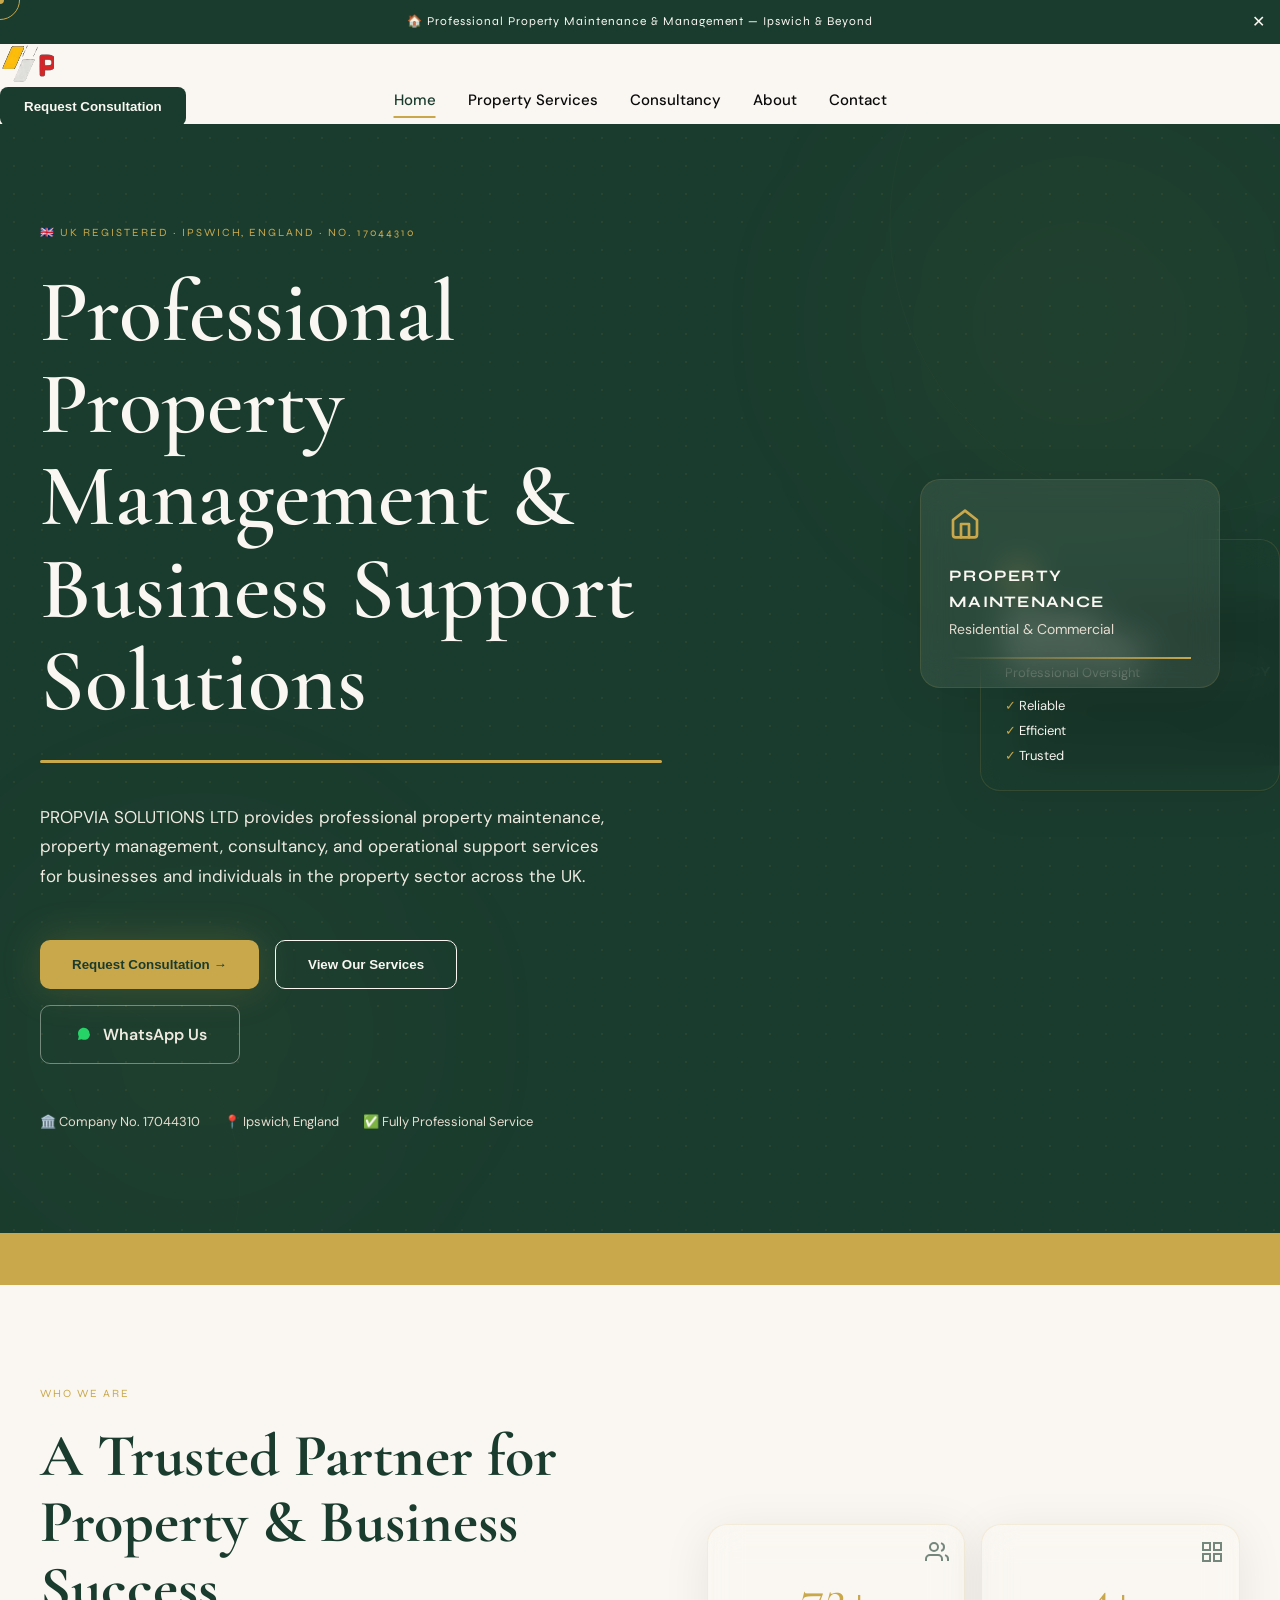
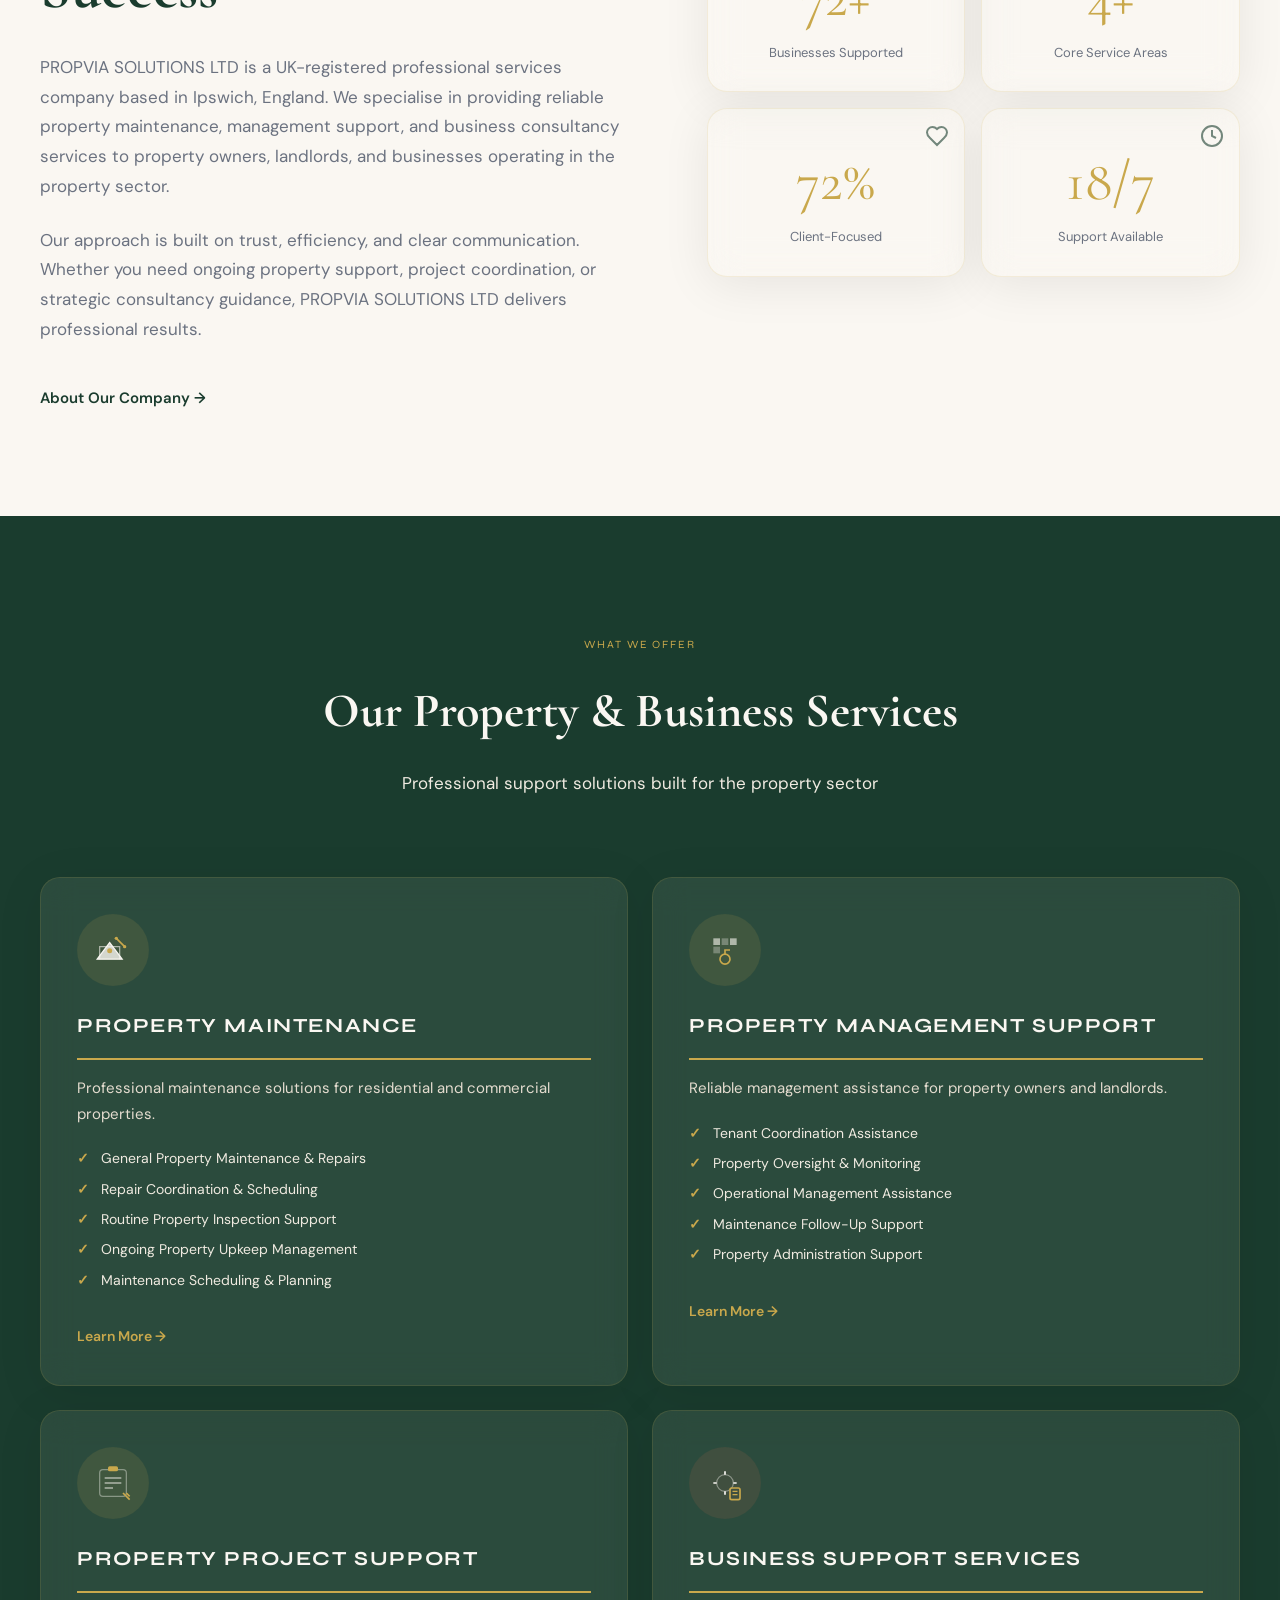
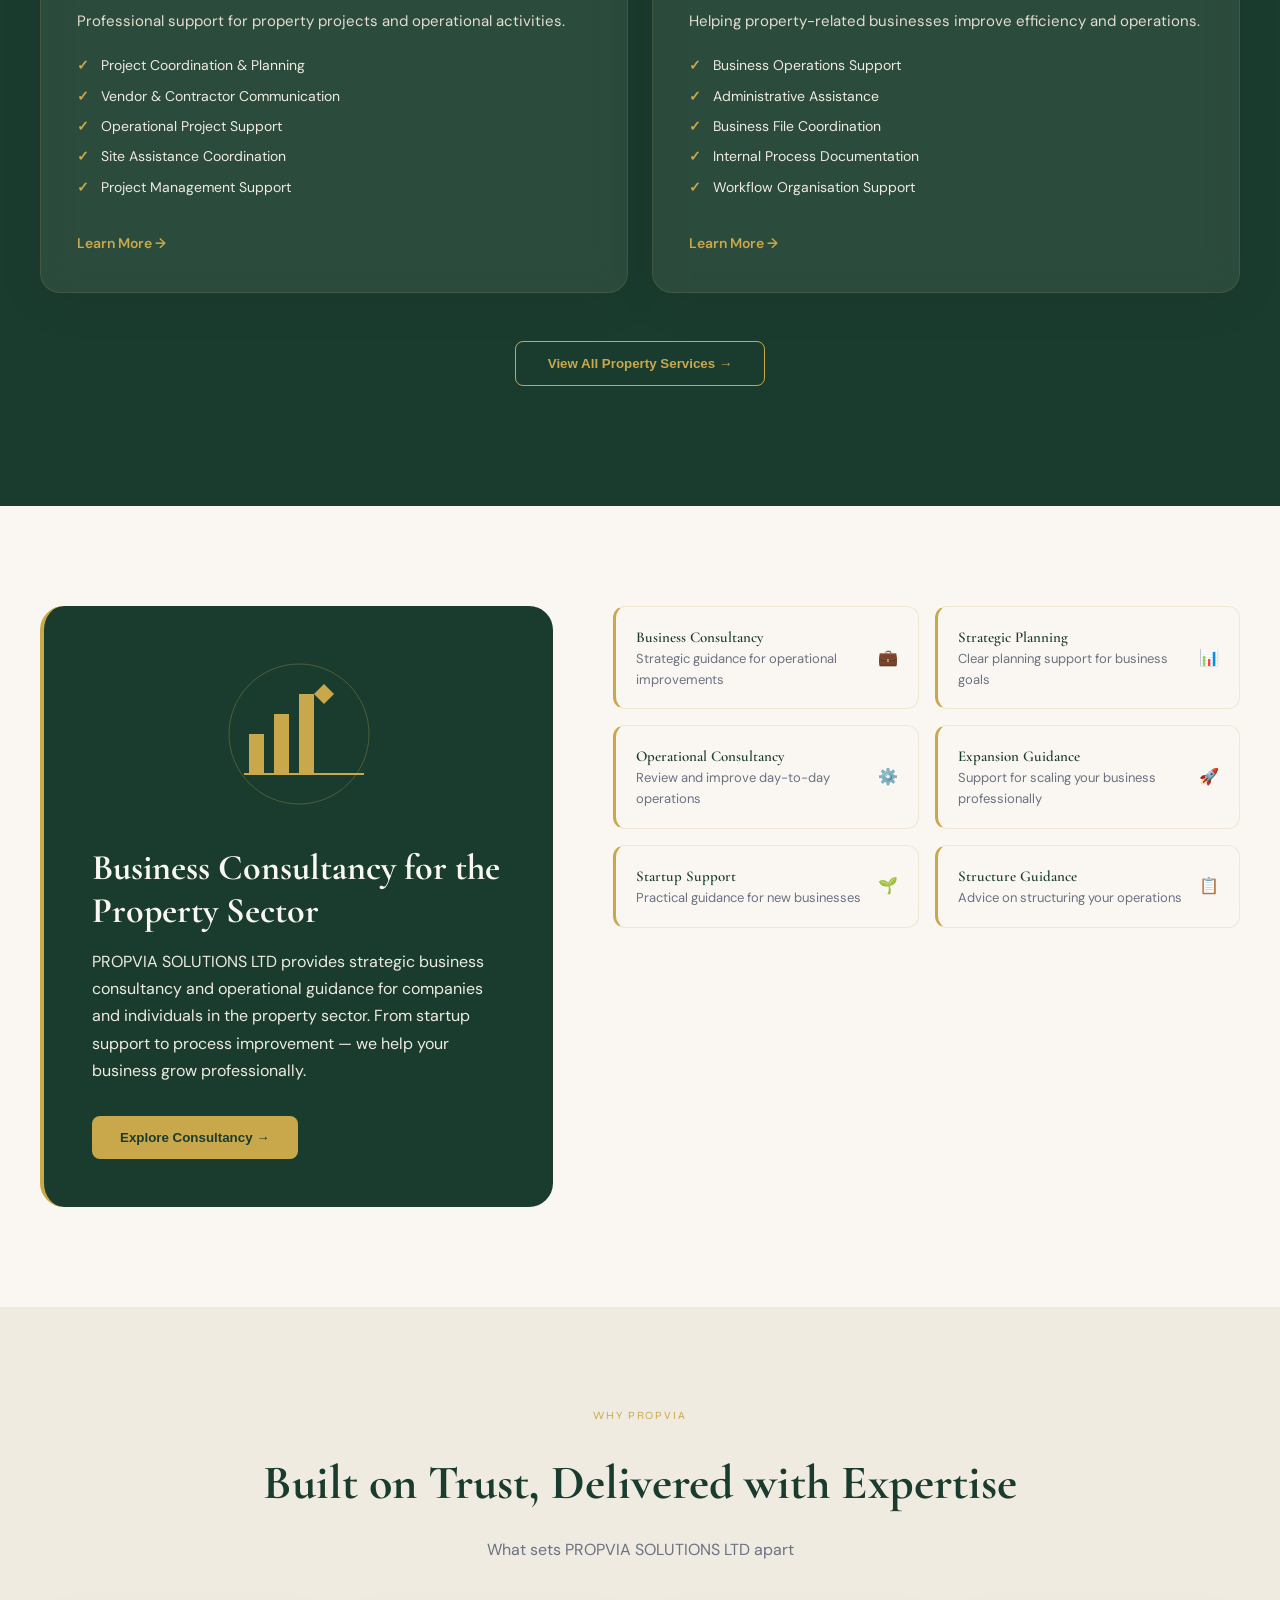
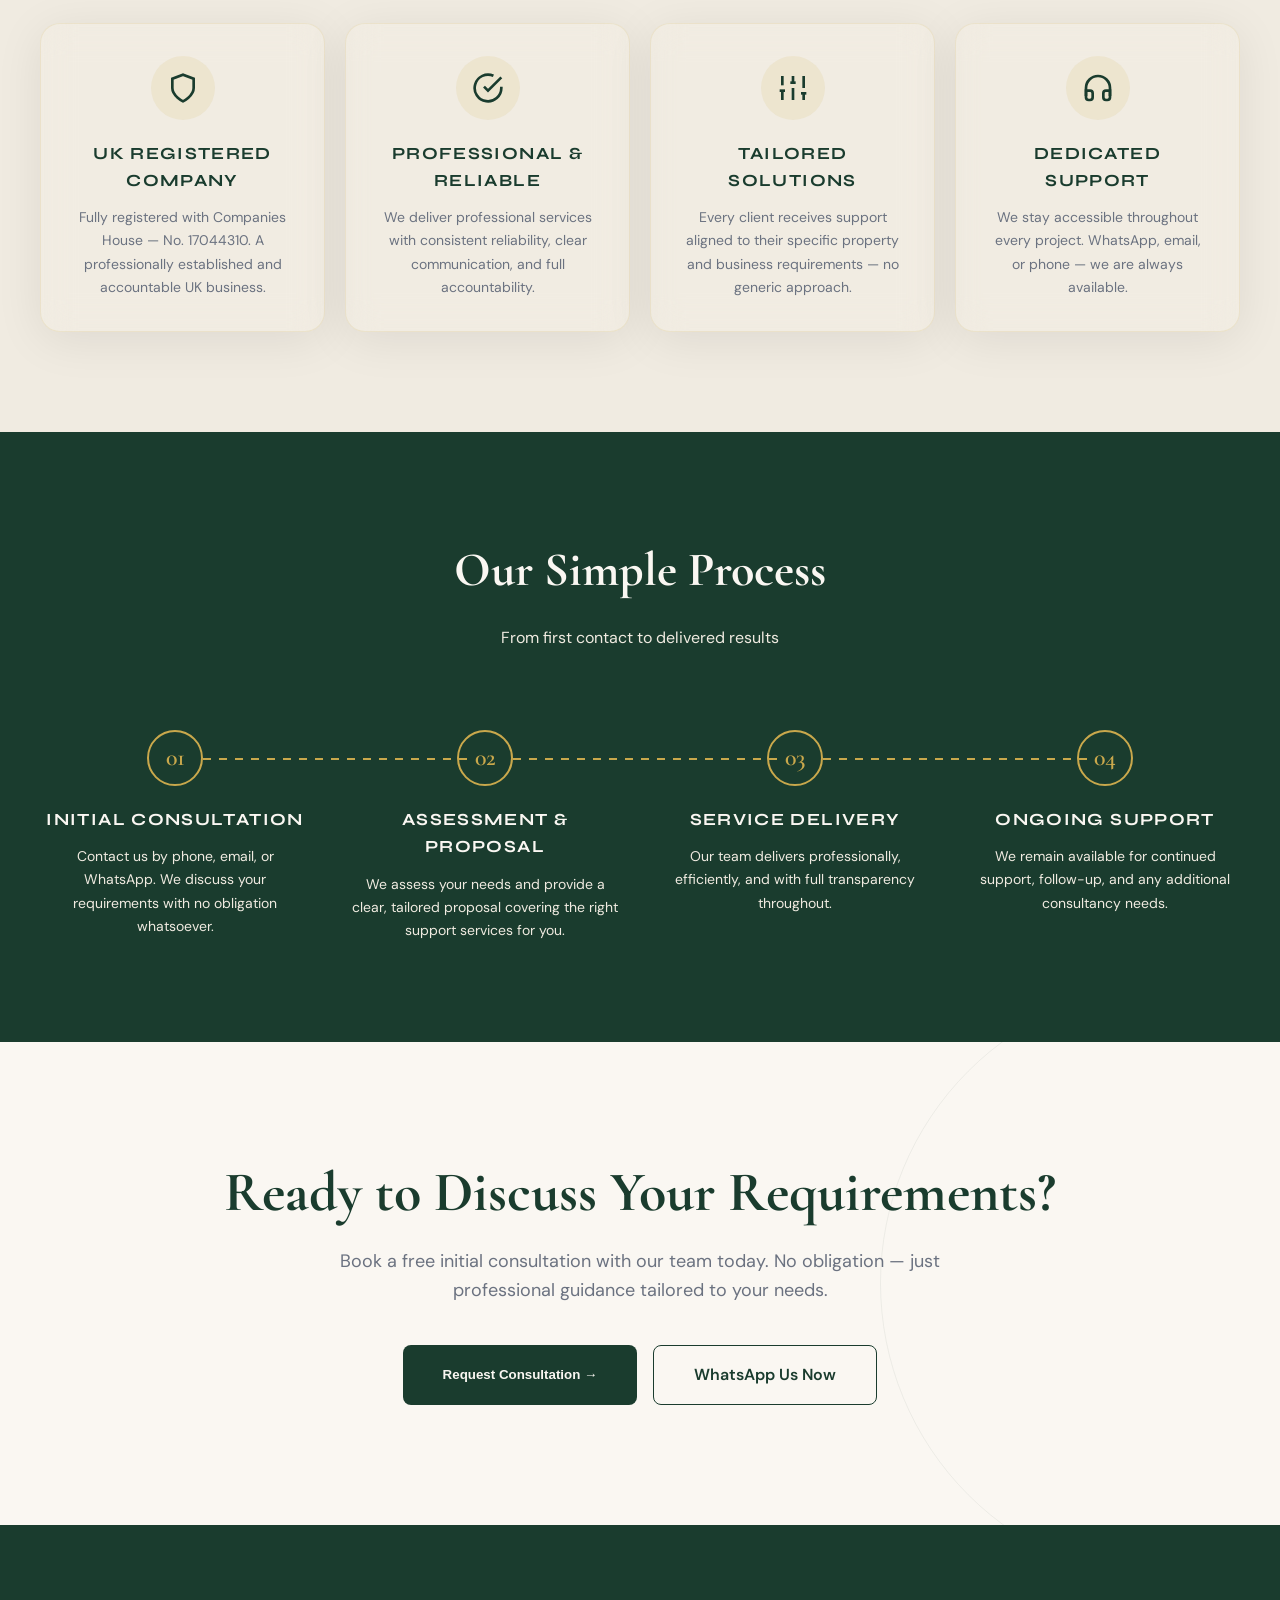
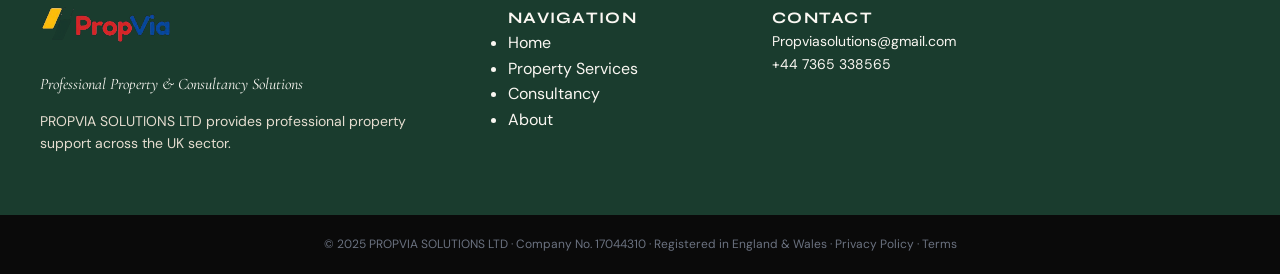
<file: index.html>
<!DOCTYPE html>
<html lang="en">
<head>
    <meta charset="UTF-8">
    <meta name="viewport" content="width=device-width, initial-scale=1.0, maximum-scale=1.0, user-scalable=no, viewport-fit=cover">
    <title>PROPVIA SOLUTIONS LTD | Premium Property & Business Support</title>
    
    <!-- Fonts -->
    <link rel="preconnect" href="https://fonts.googleapis.com">
    <link rel="preconnect" href="https://fonts.gstatic.com" crossorigin>
    <link href="https://fonts.googleapis.com/css2?family=Cormorant+Garamond:ital,wght@0,400;0,500;0,600;0,700;1,400&family=DM+Sans:wght@300;400;500;600&family=Syne:wght@600;700;800&display=swap" rel="stylesheet">
    
    <style>
        :root {
            --cream: #FAF7F2;
            --cream-mid: #F0EBE1;
            --cream-dark: #E5DDD0;
            --green: #1A3C2E;
            --green-mid: #24523F;
            --green-light: #2E6B52;
            --gold: #C9A84C;
            --gold-light: #E2C06A;
            --black: #0A0A0A;
            --grey: #6B7280;
            --shadow: 0 8px 48px rgba(10,10,10,0.08);
            --glow: 0 0 40px rgba(201,168,76,0.2);
            --transition: all 0.4s cubic-bezier(0.4, 0, 0.2, 1);
        }

        /* Reset & Base */
        * { margin: 0; padding: 0; box-sizing: border-box; }
        body {
            background-color: var(--cream);
            color: var(--black);
            font-family: 'DM Sans', sans-serif;
            font-weight: 400;
            line-height: 1.6;
            overflow-x: hidden;
            -webkit-font-smoothing: antialiased;
            padding-bottom: 0;
        }
        @media (max-width: 767px) { body { padding-bottom: 72px; } }

        @media (min-width: 768px) { body { cursor: none; } }

        /* Typography */
        h1, h2, h3, h4, .cormorant { font-family: 'Cormorant Garamond', serif; }
        .syne { font-family: 'Syne', sans-serif; text-transform: uppercase; letter-spacing: 0.08em; }
        
        /* Custom Cursor */
        .cursor-dot { width: 8px; height: 8px; background: var(--gold); position: fixed; pointer-events: none; z-index: 10000; border-radius: 50%; transform: translate(-50%, -50%); display: none; }
        .cursor-ring { width: 40px; height: 40px; border: 1px solid var(--gold); position: fixed; pointer-events: none; z-index: 9999; border-radius: 50%; transform: translate(-50%, -50%); transition: width 0.3s, height 0.3s; display: none; }
        @media (min-width: 768px) { .cursor-dot, .cursor-ring { display: block; } }

        /* Animations */
        @keyframes shimmerGold { 0% { background-position: -200% center } 100% { background-position: 200% center } }
        @keyframes rotateSlow { from { transform: rotate(0deg) } to { transform: rotate(360deg) } }
        @keyframes rotateReverse { from { transform: rotate(360deg) } to { transform: rotate(0deg) } }
        @keyframes cardEntrance { from { opacity: 0; transform: scale(0.95) translateY(18px) } to { opacity: 1; transform: scale(1) translateY(0) } }
        @keyframes scaleIn { from { opacity: 0; transform: scale(0.9) } to { opacity: 1; transform: scale(1) } }
        @keyframes drawLine { from { width: 0; opacity: 0 } to { width: 100%; opacity: 1 } }
        @keyframes iconBounce { 0%, 100% { transform: translateY(0) scale(1) } 40% { transform: translateY(-7px) scale(1.08) } }
        @keyframes fadeSlideUp { from { opacity: 0; transform: translateY(30px) } to { opacity: 1; transform: translateY(0) } }
        @keyframes wordReveal { from { opacity: 0; transform: translateY(20px) } to { opacity: 1; transform: translateY(0) } }
        @keyframes blobDrift { 0%, 100% { transform: translate(0,0) scale(1) } 33% { transform: translate(30px,-50px) scale(1.1) } 66% { transform: translate(-20px,20px) scale(0.9) } }
        @keyframes marqueeScroll { from { transform: translateX(0) } to { transform: translateX(-50%) } }
        @keyframes goldPulse { 0% { box-shadow: 0 0 0 0 rgba(201,168,76,0.4) } 70% { box-shadow: 0 0 0 15px rgba(201,168,76,0) } 100% { box-shadow: 0 0 0 0 rgba(201,168,76,0) } }
        @keyframes floatUpDown { 0%, 100% { transform: translateY(0) } 50% { transform: translateY(-15px) } }

        /* Global UI */
        .container { width: 100%; max-width: 1440px; margin: 0 auto; padding: 0 40px; }
        @media (max-width: 767px) { .container { padding: 0 24px; } }

        .reveal { opacity: 0; transform: translateY(28px); transition: opacity 0.75s ease, transform 0.75s ease; }
        .reveal.active { opacity: 1; transform: translateY(0); }
        .d1 { transition-delay: 0.1s } .d2 { transition-delay: 0.2s } .d3 { transition-delay: 0.3s }

        /* Announcement Bar */
        .announcement-bar { height: 44px; background: var(--green); color: var(--cream); display: flex; align-items: center; justify-content: center; position: relative; overflow: hidden; z-index: 1001; }
        .announcement-msg { position: absolute; width: 100%; text-align: center; opacity: 0; transition: opacity 0.5s ease; font-size: 12px; font-family: 'Syne', sans-serif; letter-spacing: 0.08em; }
        .announcement-msg.active { opacity: 1; }
        .close-announcement { position: absolute; right: 0; width: 44px; height: 44px; display: flex; align-items: center; justify-content: center; cursor: pointer; color: var(--cream); }

        /* Header */
        header { height: 80px; background: var(--cream); display: flex; align-items: center; position: sticky; top: 0; z-index: 1000; transition: var(--transition); }
        header.scrolled { border-bottom: 1px solid var(--cream-dark); box-shadow: 0 2px 24px rgba(0,0,0,0.06); height: 75px; }
        @media (max-width: 767px) { header { height: 64px; } }
        .logo-wrapper { cursor: pointer; display: flex; align-items: center; }
        .logo-wrapper img { height: 44px; width: 54px; object-fit: cover; object-position: left; filter: url(#remove-black); }
        nav.desktop-nav { position: absolute; left: 50%; transform: translateX(-50%); }
        @media (max-width: 1023px) { nav.desktop-nav { display: none; } }
        nav.desktop-nav ul { display: flex; list-style: none; gap: 32px; }
        nav.desktop-nav a { text-decoration: none; color: var(--black); font-size: 15px; font-weight: 500; transition: var(--transition); padding: 8px 0; position: relative; }
        nav.desktop-nav a::after { content: ''; position: absolute; bottom: 0; left: 0; width: 100%; height: 2px; background: var(--gold); transform: scaleX(0); transition: transform 0.3s ease; transform-origin: right; }
        nav.desktop-nav a:hover, nav.desktop-nav a.active { color: var(--green); }
        nav.desktop-nav a:hover::after, nav.desktop-nav a.active::after { transform: scaleX(1); transform-origin: left; }
        .btn-nav { background: var(--green); color: var(--cream); border: none; padding: 12px 24px; border-radius: 8px; font-weight: 600; cursor: pointer; transition: var(--transition); overflow: hidden; position: relative; }
        .btn-nav:hover { background: var(--green-mid); transform: translateY(-2px); }
        .hamburger { width: 44px; height: 44px; display: none; flex-direction: column; justify-content: center; align-items: flex-end; gap: 6px; cursor: pointer; z-index: 1002; }
        @media (max-width: 1023px) { .hamburger { display: flex; } }
        .hamburger span { height: 2px; background: var(--green); transition: var(--transition); }
        .hamburger span:nth-child(1) { width: 24px; } .hamburger span:nth-child(2) { width: 18px; } .hamburger span:nth-child(3) { width: 22px; }

        /* Mobile Overlay */
        .mobile-overlay { position: fixed; inset: 0; background: var(--cream); z-index: 1001; display: flex; flex-direction: column; justify-content: center; padding: 60px 40px; transform: translateX(100%); transition: transform 0.5s ease; }
        .mobile-overlay.open { transform: translateX(0); }
        .mobile-overlay nav a { font-family: 'Cormorant Garamond', serif; font-size: 48px; color: var(--green); text-decoration: none; margin-bottom: 24px; display: block; opacity: 0; transform: translateX(-20px); transition: 0.4s; }
        .mobile-overlay.open nav a { opacity: 1; transform: translateX(0); }

        /* Page Layouts */
        .page { display: none; } .page.active { display: block; animation: fadeIn 0.5s ease; }
        @keyframes fadeIn { from { opacity: 0; } to { opacity: 1; } }

        .mini-hero { height: 55vh; min-height: 400px; position: relative; display: flex; align-items: center; justify-content: center; text-align: center; overflow: hidden; }
        .dot-grid { position: absolute; inset: 0; background-image: radial-gradient(var(--gold) 1px, transparent 1px); background-size: 30px 30px; opacity: 0.1; }
        .svg-ring { position: absolute; width: 400px; height: 400px; top: -100px; right: -100px; border: 1px solid rgba(201,168,76,0.1); border-radius: 50%; animation: rotateSlow 80s linear infinite; }
        .breadcrumb { font-size: 13px; color: var(--cream-dark); margin-bottom: 24px; font-family: 'DM Sans', sans-serif; }
        .breadcrumb span { cursor: pointer; transition: var(--transition); }
        .breadcrumb span:hover { color: var(--gold); }
        .hero-title { font-family: 'Cormorant Garamond', serif; font-size: 72px; line-height: 1.1; margin-bottom: 16px; color: var(--cream); }
        @media (max-width: 767px) { .hero-title { font-size: 48px; } }

        /* Cards & Grids */
        .services-grid { display: grid; grid-template-columns: repeat(2, 1fr); gap: 28px; padding: 100px 80px; max-width: 1440px; margin: 0 auto; }
        @media (max-width: 1023px) { .services-grid { padding: 60px 24px; } }
        @media (max-width: 767px) { .services-grid { grid-template-columns: 1fr; } }

        .service-card { background: var(--cream); border: 1px solid var(--cream-dark); border-top: 4px solid var(--green); border-radius: 20px; padding: 40px; box-shadow: var(--shadow); transition: var(--transition); animation: cardEntrance 0.8s ease backwards; }
        .service-card:hover { transform: translateY(-8px); border-top-color: var(--gold); box-shadow: 0 12px 64px rgba(0,0,0,0.12); }
        .card-header { display: flex; justify-content: space-between; align-items: flex-start; }
        .icon-wrapper { width: 80px; height: 80px; border-radius: 50%; background: rgba(26,60,46,0.08); display: flex; align-items: center; justify-content: center; }
        .icon-wrapper svg { width: 48px; height: 48px; }
        .gold-rule { width: 40px; height: 2px; background: var(--gold); margin: 16px 0; }
        .reveal.active .gold-rule { animation: drawLine 1s ease forwards 0.5s; }
        .features-list { list-style: none; margin-top: 20px; }
        .features-list li { position: relative; padding-left: 24px; font-size: 14px; color: var(--grey); margin-bottom: 8px; }
        .features-list li::before { content: '✓'; position: absolute; left: 0; color: var(--gold); font-weight: bold; }

        /* Consultancy Styles */
        .consultancy-grid { display: grid; grid-template-columns: repeat(3, 1fr); gap: 20px; padding: 100px 80px; max-width: 1440px; margin: 0 auto; }
        @media (max-width: 1023px) { .consultancy-grid { grid-template-columns: repeat(2, 1fr); padding: 60px 24px; } }
        @media (max-width: 767px) { .consultancy-grid { grid-template-columns: 1fr; } }
        .consult-card { background: var(--cream); border: 1px solid var(--cream-dark); border-left: 3px solid var(--gold); border-radius: 16px; padding: 32px; box-shadow: var(--shadow); transition: var(--transition); animation: cardEntrance 0.6s ease backwards; }
        .consult-card:hover { transform: translateY(-6px); border-left-color: var(--green); box-shadow: 0 8px 32px rgba(0,0,0,0.1); }
        .consult-card .icon-wrapper { width: 56px; height: 56px; margin-bottom: 16px; }
        .consult-card .icon-wrapper svg { width: 32px; height: 32px; }
        .consult-card:hover svg { animation: iconBounce 0.6s ease; }

        /* Modal & Form */
        .modal-overlay { position: fixed; inset: 0; background: rgba(10,10,10,0.75); backdrop-filter: blur(8px); z-index: 2000; display: none; align-items: center; justify-content: center; padding: 20px; }
        .modal-box { background: var(--cream); width: 100%; max-width: 540px; border-radius: 20px; border-top: 4px solid var(--gold); padding: 40px; position: relative; animation: scaleIn 0.3s ease; }
        .form-group { margin-bottom: 16px; }
        .form-group input, .form-group select, .form-group textarea { width: 100%; background: var(--cream-mid); border: 1px solid var(--cream-dark); border-radius: 10px; padding: 13px 16px; font-size: 16px; font-family: 'DM Sans', sans-serif; color: var(--black); outline: none; transition: var(--transition); }
        .form-group input:focus, .form-group select:focus, .form-group textarea:focus { border-color: var(--green); box-shadow: 0 0 0 3px rgba(26,60,46,0.12); }
        .btn-submit { width: 100%; height: 52px; background: var(--green); color: var(--cream); border: none; border-radius: 10px; font-weight: 600; cursor: pointer; transition: var(--transition); position: relative; overflow: hidden; }
        .btn-submit:hover { background: var(--green-mid); }
        .btn-submit::after { content: ''; position: absolute; top: 0; left: -100%; width: 100%; height: 100%; background: linear-gradient(90deg, transparent, rgba(201,168,76,0.3), transparent); transition: 0.5s; }
        .btn-submit:hover::after { left: 100%; }

        /* Glass Cards */
        .glass-card { background: rgba(250,247,242,0.08); border: 1px solid rgba(201,168,76,0.15); border-radius: 20px; backdrop-filter: blur(16px); -webkit-backdrop-filter: blur(16px); box-shadow: var(--shadow); transition: var(--transition); }
        .glass-card:hover { border-color: var(--gold); }
        
        /* Marquee */
        .marquee-container { width: 100%; background: var(--gold); height: 52px; display: flex; align-items: center; overflow: hidden; position: relative; white-space: nowrap; }
        .marquee-content { display: inline-flex; align-items: center; animation: marqueeScroll 30s linear infinite; padding-left: 100%; }
        .marquee-container:hover .marquee-content { animation-play-state: paused; }
        .marquee-item { font-family: 'Syne', sans-serif; font-size: 13px; font-weight: 700; color: var(--green); letter-spacing: 0.06em; padding: 0 20px; display: flex; align-items: center; }
        .marquee-dot { width: 6px; height: 6px; background: var(--green); border-radius: 50%; margin: 0 16px; }

        /* Responsive Grid Utilities */
        .grid-split { display: grid; grid-template-columns: 1.2fr 1fr; gap: 60px; align-items: center; }
        .grid-2 { display: grid; grid-template-columns: repeat(2, 1fr); gap: 24px; }
        .grid-3 { display: grid; grid-template-columns: repeat(3, 1fr); gap: 24px; }
        .grid-4 { display: grid; grid-template-columns: repeat(4, 1fr); gap: 20px; }
        
        @media (max-width: 1023px) {
            .grid-split { grid-template-columns: 1fr; gap: 40px; }
            .grid-3 { grid-template-columns: repeat(2, 1fr); }
            .grid-4 { grid-template-columns: repeat(2, 1fr); }
        }
        @media (max-width: 767px) {
            .grid-2, .grid-3, .grid-4 { grid-template-columns: 1fr; }
            .container { padding: 0 20px; }
        }

        /* Specific Component Styles */
        .hero-home { min-height: 100vh; position: relative; background: var(--green); display: flex; align-items: center; overflow: hidden; padding: 100px 0; }
        .dot-grid-home { position: absolute; inset: 0; background-image: radial-gradient(circle, rgba(201,168,76,0.08) 1px, transparent 1px); background-size: 28px 28px; }
        .blob { position: absolute; width: 600px; height: 600px; border-radius: 50%; filter: blur(80px); z-index: 0; pointer-events: none; }
        
        .word-reveal span { display: inline-block; opacity: 0; transform: translateY(20px); animation: wordReveal 0.5s ease forwards; }
        
        .trust-badge { display: inline-flex; align-items: center; gap: 8px; font-size: 13px; color: var(--cream-dark); }
        
        .card-stack-3d { position: relative; width: 320px; height: 400px; perspective: 1000px; }
        .stack-card { position: absolute; transition: transform 0.5s cubic-bezier(0.23, 1, 0.32, 1); }

        .stat-card { padding: 28px; text-align: center; position: relative; }
        .stat-card .icon-small { position: absolute; top: 15px; right: 15px; width: 24px; height: 24px; opacity: 0.6; }
        
        .step-item { flex: 1; text-align: center; position: relative; z-index: 1; }
        .step-number { width: 56px; height: 56px; border: 2px solid var(--gold); border-radius: 50%; margin: 0 auto 20px; display: flex; align-items: center; justify-content: center; font-family: 'Cormorant Garamond', serif; font-size: 24px; font-weight: 600; color: var(--gold); }
        .step-line { position: absolute; top: 28px; left: calc(50% + 28px); width: calc(100% - 56px); height: 2px; background: repeating-linear-gradient(to right, var(--gold) 0 8px, transparent 8px 16px); z-index: 0; }
        
        @media (max-width: 767px) {
            .hero-home { padding: 80px 0; min-height: auto; }
            .card-stack-3d { display: none; }
            .step-line { display: none; }
        }

        /* Footer */
        footer { background: var(--green); color: var(--cream); padding: 80px 0 0; }
        .footer-grid { display: grid; grid-template-columns: 2fr 1fr 1fr 1fr; gap: 60px; max-width: 1440px; margin: 0 auto 60px; padding: 0 40px; }
        @media (max-width: 1023px) { .footer-grid { grid-template-columns: 1fr 1fr; } }
        @media (max-width: 767px) { .footer-grid { grid-template-columns: 1fr; } }
        .footer-bottom { background: var(--black); padding: 20px; text-align: center; font-size: 12px; color: var(--grey); }

        /* Mobile Bottom Nav */
        .mobile-bottom-nav { position: fixed; bottom: 0; left: 0; right: 0; height: 64px; background: rgba(250,247,242,0.9); backdrop-filter: blur(20px); border-top: 1px solid var(--cream-dark); z-index: 1000; display: none; justify-content: space-around; align-items: center; padding-bottom: env(safe-area-inset-bottom); }
        @media (max-width: 767px) { .mobile-bottom-nav { display: flex; } }
        .nav-tab { display: flex; flex-direction: column; align-items: center; color: var(--grey); text-decoration: none; cursor: pointer; }
        .nav-tab.active { color: var(--green); }
        .nav-tab-center { width: 56px; height: 56px; background: var(--green); border-radius: 50%; display: flex; align-items: center; justify-content: center; transform: translateY(-12px); box-shadow: 0 8px 32px rgba(26,60,46,0.4); color: var(--cream); }
    </style>
    <svg width="0" height="0" style="position: absolute;">
        <filter id="remove-black" color-interpolation-filters="sRGB">
            <feColorMatrix type="matrix" values="1 0 0 0 0
                                              0 1 0 0 0
                                              0 0 1 0 0
                                              1 1 1 0 -0.1" />
        </filter>
    </svg>
</head>
<body>

    <div class="cursor-dot" id="cursor-dot"></div>
    <div class="cursor-ring" id="cursor-ring"></div>

    <!-- Announcement Bar -->
    <div class="announcement-bar" id="announcement-bar">
        <div class="announcement-msg active">🏠 Professional Property Maintenance & Management — Ipswich & Beyond</div>
        <div class="announcement-msg">📋 Business Consultancy & Growth Support for Property Sector</div>
        <div class="announcement-msg">📞 Free Consultation — +44 7365 338565 or WhatsApp Us</div>
        <div class="close-announcement" onclick="this.parentElement.style.display='none'">✕</div>
    </div>

    <!-- Header -->
    <header id="main-header">
        <div class="header-container">
            <div class="logo-wrapper" onclick="showPage('home')">
                <img src="logo.png" alt="Logo">
            </div>
            <nav class="desktop-nav">
                <ul>
                    <li><a onclick="showPage('home')" class="nav-link active" data-page="home">Home</a></li>
                    <li><a onclick="showPage('property')" class="nav-link" data-page="property">Property Services</a></li>
                    <li><a onclick="showPage('consultancy')" class="nav-link" data-page="consultancy">Consultancy</a></li>
                    <li><a onclick="showPage('about')" class="nav-link" data-page="about">About</a></li>
                    <li><a onclick="showPage('contact')" class="nav-link" data-page="contact">Contact</a></li>
                </ul>
            </nav>
            <div class="header-cta">
                <button class="btn-nav" onclick="openModal()">Request Consultation</button>
                <div class="hamburger" onclick="toggleMobileMenu()"><span></span><span></span><span></span></div>
            </div>
        </div>
    </header>

    <div class="mobile-overlay" id="mobile-overlay">
        <div style="position: absolute; top: 20px; right: 20px; font-size: 32px; color: var(--green); cursor: pointer;" onclick="toggleMobileMenu()">✕</div>
        <nav>
            <a onclick="showPage('home'); toggleMobileMenu()">Home</a>
            <a onclick="showPage('property'); toggleMobileMenu()">Property Services</a>
            <a onclick="showPage('consultancy'); toggleMobileMenu()">Consultancy</a>
            <a onclick="showPage('about'); toggleMobileMenu()">About</a>
            <a onclick="showPage('contact'); toggleMobileMenu()">Contact</a>
        </nav>
        <div style="margin-top: auto; padding-top: 32px; font-size: 14px; color: var(--grey);">
            <p>Propviasolutions@gmail.com</p>
            <p>+44 7365 338565</p>
        </div>
    </div>

    <main>
        <!-- HOME PAGE (Segment 2) -->
        <section id="home" class="page active">
            
            <!-- SECTION 1: HERO -->
            <section class="hero-home">
                <!-- Background Elements -->
                <div class="dot-grid-home"></div>
                <div class="blob" style="background: radial-gradient(circle, rgba(201,168,76,0.06) 0%, transparent 70%); top: -100px; right: -100px; animation: blobDrift 20s infinite;"></div>
                <div class="blob" style="background: radial-gradient(circle, rgba(201,168,76,0.04) 0%, transparent 70%); bottom: -100px; left: -100px; animation: blobDrift 28s infinite reverse;"></div>
                
                <!-- Desktop Only SVG Rings -->
                <svg class="stack-card" style="width: 600px; height: 600px; top: -200px; right: -200px; z-index: 0; animation: rotateSlow 60s linear infinite; pointer-events: none; opacity: 0.5;">
                    <circle cx="300" cy="300" r="290" fill="none" stroke="rgba(201,168,76,0.06)" stroke-width="1" />
                </svg>
                <svg class="stack-card" style="width: 400px; height: 400px; bottom: -150px; left: -150px; z-index: 0; animation: rotateReverse 80s linear infinite; pointer-events: none; opacity: 0.4;">
                    <circle cx="200" cy="200" r="190" fill="none" stroke="rgba(201,168,76,0.04)" stroke-width="1" />
                </svg>

                <div class="container" style="position: relative; z-index: 1;">
                    <div class="grid-split">
                        
                        <!-- Left Column: Content -->
                        <div class="hero-left">
                            <p class="syne" style="color: var(--gold); font-size: 11px; letter-spacing: 0.18em; margin-bottom: 24px; animation: fadeSlideUp 0.6s ease both 0.2s;">
                                🇬🇧 UK REGISTERED · IPSWICH, ENGLAND · NO. 17044310
                            </p>
                            
                            <h1 class="cormorant word-reveal" id="hero-title" style="font-size: clamp(44px, 8vw, 88px); color: var(--cream); font-weight: 600; line-height: 1.05; margin-bottom: 32px;">
                                Professional Property Management & Business Support Solutions
                            </h1>
                            
                            <div style="width: 80px; height: 3px; background: var(--gold); border-radius: 2px; margin-bottom: 40px; animation: drawLine 0.5s ease both 0.9s;"></div>
                            
                            <p style="font-family: 'DM Sans', sans-serif; font-size: 17px; color: var(--cream-mid); line-height: 1.75; max-width: 580px; margin-bottom: 48px; animation: fadeSlideUp 0.6s ease both 1.0s;">
                                PROPVIA SOLUTIONS LTD provides professional property maintenance, property management, consultancy, and operational support services for businesses and individuals in the property sector across the UK.
                            </p>
                            
                            <div class="hero-btns" style="display: flex; gap: 16px; flex-wrap: wrap; margin-bottom: 48px;">
                                <button class="btn-nav" style="background: var(--gold); color: var(--green); padding: 16px 32px; border-radius: 10px; animation: fadeSlideUp 0.6s ease both 1.2s; box-shadow: var(--glow);" onclick="openModal()">
                                    Request Consultation →
                                </button>
                                <button class="btn-nav" style="background: transparent; border: 1.5px solid var(--cream); color: var(--cream); padding: 16px 32px; border-radius: 10px; animation: fadeSlideUp 0.6s ease both 1.35s;" onclick="showPage('property')">
                                    View Our Services
                                </button>
                                <a href="https://wa.me/447365338565" class="btn-nav" style="background: transparent; border: 1.5px solid rgba(250,247,242,0.4); color: var(--cream-mid); padding: 16px 32px; border-radius: 10px; animation: fadeSlideUp 0.6s ease both 1.5s; text-decoration: none; display: flex; align-items: center; gap: 10px;">
                                    <svg width="20" height="20" viewBox="0 0 24 24" fill="#25D366"><path d="M12.031 6.172c-2.285 0-4.141 1.856-4.141 4.141 0 2.285 1.856 4.141 4.141 4.141 2.285 0 4.141-1.856 4.141-4.141 0-2.285-1.856-4.141-4.141-4.141zm7.747 3.905c-.135-3.607-3.036-6.508-6.643-6.643-3.881-.146-7.115 2.983-7.115 6.813 0 1.241.33 2.403.905 3.412L5.93 18.062l4.437-.996c.943.493 2.013.774 3.149.774 3.83 0 6.959-3.234 6.813-7.115z"/></svg>
                                    WhatsApp Us
                                </a>
                            </div>
                            
                            <div class="trust-badges-row" style="display: flex; gap: 24px; flex-wrap: wrap; animation: fadeSlideUp 0.6s ease both 1.7s;">
                                <div class="trust-badge">🏛️ Company No. 17044310</div>
                                <div class="trust-badge">📍 Ipswich, England</div>
                                <div class="trust-badge">✅ Fully Professional Service</div>
                            </div>
                        </div>
                        
                        <!-- Right Column: 3D Stack (Desktop Only) -->
                        <div class="hero-right" style="display: flex; justify-content: flex-end;">
                            <div class="card-stack-3d" id="hero-3d-stack">
                                <!-- Card 1 -->
                                <div class="stack-card glass-card" style="z-index: 3; padding: 28px; width: 300px; animation: floatUpDown 3s ease-in-out infinite;">
                                    <div style="color: var(--gold); margin-bottom: 16px;">
                                        <svg width="32" height="32" viewBox="0 0 24 24" fill="none" stroke="currentColor" stroke-width="2" stroke-linecap="round" stroke-linejoin="round"><path d="m3 9 9-7 9 7v11a2 2 0 0 1-2 2H5a2 2 0 0 1-2-2z"/><polyline points="9 22 9 12 15 12 15 22"/></svg>
                                    </div>
                                    <h4 class="syne" style="font-size: 16px; color: var(--cream); margin-bottom: 4px;">Property Maintenance</h4>
                                    <p style="font-size: 14px; color: var(--cream-dark); margin-bottom: 16px;">Residential & Commercial</p>
                                    <div style="width: 100%; height: 2px; background: linear-gradient(90deg, transparent, var(--gold), transparent); background-size: 200% 100%; animation: shimmerGold 2s infinite;"></div>
                                </div>
                                
                                <!-- Card 2 -->
                                <div class="stack-card glass-card" style="z-index: 2; padding: 24px; width: 300px; top: 60px; right: -40px; background: rgba(26,60,46,0.85); animation: floatUpDown 3s ease-in-out infinite 0.6s;">
                                    <div style="color: var(--gold); margin-bottom: 12px;">
                                        <svg width="28" height="28" viewBox="0 0 24 24" fill="none" stroke="currentColor" stroke-width="2" stroke-linecap="round" stroke-linejoin="round"><rect x="4" y="2" width="16" height="20" rx="2" ry="2"/><path d="M9 22v-4h6v4"/><path d="M8 6h.01"/><path d="M16 6h.01"/><path d="M8 10h.01"/><path d="M16 10h.01"/><path d="M8 14h.01"/><path d="M16 14h.01"/></svg>
                                    </div>
                                    <h4 class="syne" style="font-size: 15px; color: var(--cream); margin-bottom: 4px;">Property Management</h4>
                                    <p style="font-size: 13px; color: var(--cream-dark); margin-bottom: 12px;">Professional Oversight</p>
                                    <div style="display: flex; flex-direction: column; gap: 4px;">
                                        <div style="font-size: 13px; color: var(--cream);"><span style="color: var(--gold);">✓</span> Reliable</div>
                                        <div style="font-size: 13px; color: var(--cream);"><span style="color: var(--gold);">✓</span> Efficient</div>
                                        <div style="font-size: 13px; color: var(--cream);"><span style="color: var(--gold);">✓</span> Trusted</div>
                                    </div>
                                </div>
                                
                                <!-- Card 3 -->
                                <div class="stack-card" style="z-index: 1; padding: 20px; width: 300px; top: 120px; right: -80px; background: var(--black); border-radius: 12px; border: 1px solid rgba(201,168,76,0.2); animation: floatUpDown 3s ease-in-out infinite 1.2s;">
                                    <div style="color: var(--gold); margin-bottom: 10px;">
                                        <svg width="24" height="24" viewBox="0 0 24 24" fill="none" stroke="currentColor" stroke-width="2" stroke-linecap="round" stroke-linejoin="round"><rect x="2" y="7" width="20" height="14" rx="2" ry="2"/><path d="M16 21V5a2 2 0 0 0-2-2h-4a2 2 0 0 0-2 2v16"/></svg>
                                    </div>
                                    <h4 class="syne" style="font-size: 14px; color: var(--cream); margin-bottom: 8px;">Business Consultancy</h4>
                                    <div class="cormorant" style="font-size: 32px; color: var(--gold); line-height: 1;"><span class="counter" data-target="100">0</span>+</div>
                                    <p style="font-size: 11px; color: var(--grey); text-transform: uppercase; letter-spacing: 0.1em; margin-top: 4px;">Businesses Supported</p>
                                </div>
                            </div>
                        </div>
                        
                    </div>
                </div>
            </section>

            <!-- SECTION 2: TRUST MARQUEE -->
            <div class="marquee-container">
                <div class="marquee-content">
                    <div class="marquee-item">Property Maintenance</div><div class="marquee-dot"></div>
                    <div class="marquee-item">Property Management</div><div class="marquee-dot"></div>
                    <div class="marquee-item">Business Consultancy</div><div class="marquee-dot"></div>
                    <div class="marquee-item">Project Support</div><div class="marquee-dot"></div>
                    <div class="marquee-item">Growth Support</div><div class="marquee-dot"></div>
                    <div class="marquee-item">Documentation Assistance</div><div class="marquee-dot"></div>
                    <div class="marquee-item">Ipswich, England</div><div class="marquee-dot"></div>
                    <div class="marquee-item">UK Registered</div><div class="marquee-dot"></div>
                    <div class="marquee-item">Company No. 17044310</div><div class="marquee-dot"></div>
                    <div class="marquee-item">Operational Excellence</div><div class="marquee-dot"></div>
                    <div class="marquee-item">Professional Services</div><div class="marquee-dot"></div>
                    <!-- Repeat for seamless loop -->
                    <div class="marquee-item">Property Maintenance</div><div class="marquee-dot"></div>
                    <div class="marquee-item">Property Management</div><div class="marquee-dot"></div>
                    <div class="marquee-item">Business Consultancy</div><div class="marquee-dot"></div>
                    <div class="marquee-item">Project Support</div><div class="marquee-dot"></div>
                    <div class="marquee-item">Growth Support</div><div class="marquee-dot"></div>
                    <div class="marquee-item">Documentation Assistance</div><div class="marquee-dot"></div>
                    <div class="marquee-item">Ipswich, England</div><div class="marquee-dot"></div>
                    <div class="marquee-item">UK Registered</div><div class="marquee-dot"></div>
                    <div class="marquee-item">Company No. 17044310</div><div class="marquee-dot"></div>
                    <div class="marquee-item">Operational Excellence</div><div class="marquee-dot"></div>
                    <div class="marquee-item">Professional Services</div><div class="marquee-dot"></div>
                </div>
            </div>

            <!-- SECTION 3: COMPANY INTRODUCTION -->
            <section style="background: var(--cream); padding: 100px 0;">
                <div class="container">
                    <div class="grid-split" style="grid-template-columns: 1.1fr 1fr; gap: 80px;">
                        <div class="intro-left">
                            <p class="syne reveal" style="color: var(--gold); font-size: 11px; letter-spacing: 0.18em; margin-bottom: 20px;">WHO WE ARE</p>
                            <h2 class="cormorant reveal d1" style="font-size: clamp(34px, 5vw, 60px); color: var(--green); line-height: 1.1; margin-bottom: 32px;">
                                A Trusted Partner for Property & Business Success
                            </h2>
                            <p class="reveal d2" style="font-size: 17px; color: var(--grey); line-height: 1.75; margin-bottom: 24px;">
                                PROPVIA SOLUTIONS LTD is a UK-registered professional services company based in Ipswich, England. We specialise in providing reliable property maintenance, management support, and business consultancy services to property owners, landlords, and businesses operating in the property sector.
                            </p>
                            <p class="reveal d3" style="font-size: 17px; color: var(--grey); line-height: 1.75; margin-bottom: 40px;">
                                Our approach is built on trust, efficiency, and clear communication. Whether you need ongoing property support, project coordination, or strategic consultancy guidance, PROPVIA SOLUTIONS LTD delivers professional results.
                            </p>
                            <a onclick="showPage('about')" class="reveal d4" style="font-family: 'DM Sans', sans-serif; font-size: 15px; color: var(--green); font-weight: 600; text-decoration: none; display: inline-flex; align-items: center; gap: 8px; border-bottom: 2px solid transparent; transition: 0.3s; padding-bottom: 4px;">
                                About Our Company →
                            </a>
                        </div>
                        
                        <div class="intro-right">
                            <div class="grid-2" style="gap: 16px;">
                                <div class="glass-card stat-card reveal d1">
                                    <div class="icon-small"><svg width="24" height="24" viewBox="0 0 24 24" fill="none" stroke="var(--green)" stroke-width="2"><path d="M17 21v-2a4 4 0 0 0-4-4H5a4 4 0 0 0-4 4v2"/><circle cx="9" cy="7" r="4"/><path d="M23 21v-2a4 4 0 0 0-3-3.87"/><path d="M16 3.13a4 4 0 0 1 0 7.75"/></svg></div>
                                    <div class="cormorant" style="font-size: 56px; color: var(--gold);"><span class="counter" data-target="100">0</span>+</div>
                                    <p style="font-size: 13px; color: var(--grey);">Businesses Supported</p>
                                </div>
                                <div class="glass-card stat-card reveal d2">
                                    <div class="icon-small"><svg width="24" height="24" viewBox="0 0 24 24" fill="none" stroke="var(--green)" stroke-width="2"><rect x="3" y="3" width="7" height="7"/><rect x="14" y="3" width="7" height="7"/><rect x="14" y="14" width="7" height="7"/><rect x="3" y="14" width="7" height="7"/></svg></div>
                                    <div class="cormorant" style="font-size: 56px; color: var(--gold);"><span class="counter" data-target="5">0</span>+</div>
                                    <p style="font-size: 13px; color: var(--grey);">Core Service Areas</p>
                                </div>
                                <div class="glass-card stat-card reveal d3">
                                    <div class="icon-small"><svg width="24" height="24" viewBox="0 0 24 24" fill="none" stroke="var(--green)" stroke-width="2"><path d="M19 14c1.49-1.46 3-3.21 3-5.5A5.5 5.5 0 0 0 16.5 3c-1.76 0-3 .5-4.5 2-1.5-1.5-2.74-2-4.5-2A5.5 5.5 0 0 0 2 8.5c0 2.3 1.5 4.05 3 5.5l7 7Z"/></svg></div>
                                    <div class="cormorant" style="font-size: 56px; color: var(--gold);"><span class="counter" data-target="100">0</span>%</div>
                                    <p style="font-size: 13px; color: var(--grey);">Client-Focused</p>
                                </div>
                                <div class="glass-card stat-card reveal d4">
                                    <div class="icon-small"><svg width="24" height="24" viewBox="0 0 24 24" fill="none" stroke="var(--green)" stroke-width="2"><circle cx="12" cy="12" r="10"/><polyline points="12 6 12 12 16 14"/></svg></div>
                                    <div class="cormorant" style="font-size: 56px; color: var(--gold);"><span class="counter" data-target="24">0</span>/7</div>
                                    <p style="font-size: 13px; color: var(--grey);">Support Available</p>
                                </div>
                            </div>
                        </div>
                    </div>
                </div>
            </section>

            <!-- SECTION 4: PROPERTY SERVICES OVERVIEW -->
            <section style="background: var(--green); padding: 120px 0;">
                <div class="container">
                    <div style="text-align: center; margin-bottom: 80px;">
                        <p class="syne reveal" style="color: var(--gold); font-size: 11px; letter-spacing: 0.18em; margin-bottom: 20px;">WHAT WE OFFER</p>
                        <h2 class="cormorant reveal d1" style="font-size: 48px; color: var(--cream); margin-bottom: 20px;">Our Property & Business Services</h2>
                        <p class="reveal d2" style="font-size: 17px; color: var(--cream-mid);">Professional support solutions built for the property sector</p>
                    </div>
                    
                    <div class="grid-2">
                        <!-- Card 1 -->
                        <div class="glass-card reveal d1" style="padding: 36px;">
                            <div style="display: flex; justify-content: space-between;">
                                <div style="width: 72px; height: 72px; background: rgba(201,168,76,0.12); border-radius: 50%; display: flex; align-items: center; justify-content: center;">
                                    <svg width="40" height="40" viewBox="0 0 48 48">
                                        <path d="M5,35 L20,15 L35,35 Z" fill="rgba(250,247,242,0.8)" stroke="var(--cream)" stroke-width="1.5" />
                                        <path d="M8,35 L8,20 L32,20 L32,35" fill="none" stroke="var(--cream)" stroke-width="1.5" stroke-opacity="0.6" />
                                        <circle cx="20" cy="25" r="3" fill="var(--gold)" />
                                        <path d="M28,10 L38,20" stroke="var(--gold)" stroke-width="2" />
                                        <circle cx="28" cy="10" r="2" fill="var(--gold)" /><circle cx="38" cy="20" r="2" fill="var(--gold)" />
                                    </svg>
                                </div>
                            </div>
                            <h3 class="syne" style="font-size: 20px; color: var(--cream); margin-top: 24px;">Property Maintenance</h3>
                            <div style="height: 2px; background: var(--gold); width: 100%; margin: 16px 0;"></div>
                            <p style="font-size: 15px; color: var(--cream-dark); line-height: 1.7; margin-bottom: 20px;">Professional maintenance solutions for residential and commercial properties.</p>
                            <ul class="features-list" style="margin-bottom: 32px;">
                                <li style="color: var(--cream-mid);">General Property Maintenance & Repairs</li>
                                <li style="color: var(--cream-mid);">Repair Coordination & Scheduling</li>
                                <li style="color: var(--cream-mid);">Routine Property Inspection Support</li>
                                <li style="color: var(--cream-mid);">Ongoing Property Upkeep Management</li>
                                <li style="color: var(--cream-mid);">Maintenance Scheduling & Planning</li>
                            </ul>
                            <a onclick="showPage('property')" style="font-size: 14px; color: var(--gold); font-weight: 600; text-decoration: none; cursor: pointer; transition: 0.3s; display: inline-block;">Learn More →</a>
                        </div>
                        
                        <!-- Card 2 -->
                        <div class="glass-card reveal d2" style="padding: 36px;">
                            <div style="display: flex; justify-content: space-between;">
                                <div style="width: 72px; height: 72px; background: rgba(201,168,76,0.12); border-radius: 50%; display: flex; align-items: center; justify-content: center;">
                                    <svg width="40" height="40" viewBox="0 0 48 48">
                                        <rect x="10" y="10" width="8" height="8" fill="rgba(250,247,242,0.6)" />
                                        <rect x="20" y="10" width="8" height="8" fill="rgba(250,247,242,0.3)" />
                                        <rect x="30" y="10" width="8" height="8" fill="rgba(250,247,242,0.6)" />
                                        <rect x="10" y="20" width="8" height="8" fill="rgba(250,247,242,0.3)" />
                                        <circle cx="24" cy="35" r="6" stroke="var(--gold)" stroke-width="2" fill="none" />
                                        <path d="M24,29 L24,24 L30,24" stroke="var(--gold)" stroke-width="2" fill="none" />
                                    </svg>
                                </div>
                            </div>
                            <h3 class="syne" style="font-size: 20px; color: var(--cream); margin-top: 24px;">Property Management Support</h3>
                            <div style="height: 2px; background: var(--gold); width: 100%; margin: 16px 0;"></div>
                            <p style="font-size: 15px; color: var(--cream-dark); line-height: 1.7; margin-bottom: 20px;">Reliable management assistance for property owners and landlords.</p>
                            <ul class="features-list" style="margin-bottom: 32px;">
                                <li style="color: var(--cream-mid);">Tenant Coordination Assistance</li>
                                <li style="color: var(--cream-mid);">Property Oversight & Monitoring</li>
                                <li style="color: var(--cream-mid);">Operational Management Assistance</li>
                                <li style="color: var(--cream-mid);">Maintenance Follow-Up Support</li>
                                <li style="color: var(--cream-mid);">Property Administration Support</li>
                            </ul>
                            <a onclick="showPage('property')" style="font-size: 14px; color: var(--gold); font-weight: 600; text-decoration: none; cursor: pointer; transition: 0.3s; display: inline-block;">Learn More →</a>
                        </div>
                        
                        <!-- Card 3 -->
                        <div class="glass-card reveal d3" style="padding: 36px;">
                            <div style="display: flex; justify-content: space-between;">
                                <div style="width: 72px; height: 72px; background: rgba(201,168,76,0.12); border-radius: 50%; display: flex; align-items: center; justify-content: center;">
                                    <svg width="40" height="40" viewBox="0 0 48 48">
                                        <rect x="8" y="8" width="32" height="32" rx="4" stroke="var(--cream)" stroke-width="1.5" stroke-opacity="0.4" fill="none" />
                                        <rect x="18" y="4" width="12" height="6" rx="2" fill="var(--gold)" />
                                        <path d="M14,18 L34,18 M14,24 L34,24 M14,30 L24,30" stroke="rgba(250,247,242,0.6)" stroke-width="2" />
                                        <path d="M36,36 L44,44 M40,36 L44,40" stroke="var(--gold)" stroke-width="2" />
                                    </svg>
                                </div>
                            </div>
                            <h3 class="syne" style="font-size: 20px; color: var(--cream); margin-top: 24px;">Property Project Support</h3>
                            <div style="height: 2px; background: var(--gold); width: 100%; margin: 16px 0;"></div>
                            <p style="font-size: 15px; color: var(--cream-dark); line-height: 1.7; margin-bottom: 20px;">Professional support for property projects and operational activities.</p>
                            <ul class="features-list" style="margin-bottom: 32px;">
                                <li style="color: var(--cream-mid);">Project Coordination & Planning</li>
                                <li style="color: var(--cream-mid);">Vendor & Contractor Communication</li>
                                <li style="color: var(--cream-mid);">Operational Project Support</li>
                                <li style="color: var(--cream-mid);">Site Assistance Coordination</li>
                                <li style="color: var(--cream-mid);">Project Management Support</li>
                            </ul>
                            <a onclick="showPage('property')" style="font-size: 14px; color: var(--gold); font-weight: 600; text-decoration: none; cursor: pointer; transition: 0.3s; display: inline-block;">Learn More →</a>
                        </div>
                        
                        <!-- Card 4 -->
                        <div class="glass-card reveal d4" style="padding: 36px;">
                            <div style="display: flex; justify-content: space-between;">
                                <div style="width: 72px; height: 72px; background: rgba(201,108,76,0.12); border-radius: 50%; display: flex; align-items: center; justify-content: center;">
                                    <svg width="40" height="40" viewBox="0 0 48 48">
                                        <circle cx="24" cy="24" r="10" stroke="var(--cream)" stroke-width="1.5" stroke-opacity="0.4" fill="none" />
                                        <path d="M24,10 L24,14 M24,34 L24,38 M10,24 L14,24 M34,24 L38,24" stroke="var(--cream)" stroke-width="2" />
                                        <rect x="30" y="30" width="12" height="14" rx="2" stroke="var(--gold)" stroke-width="2" fill="none" />
                                        <path d="M33,34 H39 M33,38 H39" stroke="var(--gold)" stroke-width="1.5" />
                                    </svg>
                                </div>
                            </div>
                            <h3 class="syne" style="font-size: 20px; color: var(--cream); margin-top: 24px;">Business Support Services</h3>
                            <div style="height: 2px; background: var(--gold); width: 100%; margin: 16px 0;"></div>
                            <p style="font-size: 15px; color: var(--cream-dark); line-height: 1.7; margin-bottom: 20px;">Helping property-related businesses improve efficiency and operations.</p>
                            <ul class="features-list" style="margin-bottom: 32px;">
                                <li style="color: var(--cream-mid);">Business Operations Support</li>
                                <li style="color: var(--cream-mid);">Administrative Assistance</li>
                                <li style="color: var(--cream-mid);">Business File Coordination</li>
                                <li style="color: var(--cream-mid);">Internal Process Documentation</li>
                                <li style="color: var(--cream-mid);">Workflow Organisation Support</li>
                            </ul>
                            <a onclick="showPage('property')" style="font-size: 14px; color: var(--gold); font-weight: 600; text-decoration: none; cursor: pointer; transition: 0.3s; display: inline-block;">Learn More →</a>
                        </div>
                    </div>
                    
                    <div style="text-align: center; margin-top: 48px;">
                        <button class="btn-nav" style="background: transparent; border: 1.5px solid var(--gold); color: var(--gold); padding: 14px 32px;" onclick="showPage('property')">
                            View All Property Services →
                        </button>
                    </div>
                </div>
            </section>

            <!-- SECTION 5: CONSULTANCY HIGHLIGHT -->
            <section style="background: var(--cream); padding: 100px 0;">
                <div class="container">
                    <div class="grid-split" style="grid-template-columns: 0.9fr 1.1fr; gap: 60px; align-items: start;">
                        
                        <div class="consult-main-card reveal" style="background: var(--green); border-radius: 24px; padding: 48px; border-left: 4px solid var(--gold);">
                            <div style="width: 160px; height: 160px; margin: 0 auto 32px; animation: floatUpDown 4s ease-in-out infinite;">
                                <svg width="160" height="160" viewBox="0 0 160 160">
                                    <circle cx="80" cy="80" r="70" fill="none" stroke="var(--gold)" stroke-width="1" stroke-opacity="0.3" />
                                    <rect x="30" y="80" width="15" height="40" fill="var(--gold)" />
                                    <rect x="55" y="60" width="15" height="60" fill="var(--gold)" />
                                    <rect x="80" y="40" width="15" height="80" fill="var(--gold)" />
                                    <path d="M95,40 L105,30 L115,40 L105,50 Z" fill="var(--gold)" />
                                    <path d="M25,120 L145,120" stroke="var(--gold)" stroke-width="2" />
                                </svg>
                            </div>
                            <h3 class="cormorant" style="font-size: 36px; color: var(--cream); line-height: 1.2; margin-bottom: 16px;">Business Consultancy for the Property Sector</h3>
                            <p style="font-family: 'DM Sans', sans-serif; font-size: 16px; color: var(--cream-mid); line-height: 1.7; margin-bottom: 32px;">
                                PROPVIA SOLUTIONS LTD provides strategic business consultancy and operational guidance for companies and individuals in the property sector. From startup support to process improvement — we help your business grow professionally.
                            </p>
                            <button class="btn-nav" style="background: var(--gold); color: var(--green); padding: 14px 28px;" onclick="showPage('consultancy')">
                                Explore Consultancy →
                            </button>
                        </div>
                        
                        <div class="grid-2" style="gap: 16px;">
                            <div class="reveal d1" style="background: rgba(250,247,242,0.7); border: 1px solid rgba(201,168,76,0.2); border-left: 3px solid var(--gold); border-radius: 12px; padding: 18px 20px; backdrop-filter: blur(10px); transition: 0.3s; display: flex; align-items: center; gap: 12px;">
                                <div>
                                    <h4 style="font-size: 15px; color: var(--green); font-weight: 600;">Business Consultancy</h4>
                                    <p style="font-size: 13px; color: var(--grey);">Strategic guidance for operational improvements</p>
                                </div>
                                <div style="margin-left: auto; color: var(--gold);">💼</div>
                            </div>
                            <div class="reveal d2" style="background: rgba(250,247,242,0.7); border: 1px solid rgba(201,168,76,0.2); border-left: 3px solid var(--gold); border-radius: 12px; padding: 18px 20px; backdrop-filter: blur(10px); transition: 0.3s; display: flex; align-items: center; gap: 12px;">
                                <div>
                                    <h4 style="font-size: 15px; color: var(--green); font-weight: 600;">Strategic Planning</h4>
                                    <p style="font-size: 13px; color: var(--grey);">Clear planning support for business goals</p>
                                </div>
                                <div style="margin-left: auto; color: var(--gold);">📊</div>
                            </div>
                            <div class="reveal d3" style="background: rgba(250,247,242,0.7); border: 1px solid rgba(201,168,76,0.2); border-left: 3px solid var(--gold); border-radius: 12px; padding: 18px 20px; backdrop-filter: blur(10px); transition: 0.3s; display: flex; align-items: center; gap: 12px;">
                                <div>
                                    <h4 style="font-size: 15px; color: var(--green); font-weight: 600;">Operational Consultancy</h4>
                                    <p style="font-size: 13px; color: var(--grey);">Review and improve day-to-day operations</p>
                                </div>
                                <div style="margin-left: auto; color: var(--gold);">⚙️</div>
                            </div>
                            <div class="reveal d4" style="background: rgba(250,247,242,0.7); border: 1px solid rgba(201,168,76,0.2); border-left: 3px solid var(--gold); border-radius: 12px; padding: 18px 20px; backdrop-filter: blur(10px); transition: 0.3s; display: flex; align-items: center; gap: 12px;">
                                <div>
                                    <h4 style="font-size: 15px; color: var(--green); font-weight: 600;">Expansion Guidance</h4>
                                    <p style="font-size: 13px; color: var(--grey);">Support for scaling your business professionally</p>
                                </div>
                                <div style="margin-left: auto; color: var(--gold);">🚀</div>
                            </div>
                            <div class="reveal d5" style="background: rgba(250,247,242,0.7); border: 1px solid rgba(201,168,76,0.2); border-left: 3px solid var(--gold); border-radius: 12px; padding: 18px 20px; backdrop-filter: blur(10px); transition: 0.3s; display: flex; align-items: center; gap: 12px;">
                                <div>
                                    <h4 style="font-size: 15px; color: var(--green); font-weight: 600;">Startup Support</h4>
                                    <p style="font-size: 13px; color: var(--grey);">Practical guidance for new businesses</p>
                                </div>
                                <div style="margin-left: auto; color: var(--gold);">🌱</div>
                            </div>
                            <div class="reveal d6" style="background: rgba(250,247,242,0.7); border: 1px solid rgba(201,168,76,0.2); border-left: 3px solid var(--gold); border-radius: 12px; padding: 18px 20px; backdrop-filter: blur(10px); transition: 0.3s; display: flex; align-items: center; gap: 12px;">
                                <div>
                                    <h4 style="font-size: 15px; color: var(--green); font-weight: 600;">Structure Guidance</h4>
                                    <p style="font-size: 13px; color: var(--grey);">Advice on structuring your operations</p>
                                </div>
                                <div style="margin-left: auto; color: var(--gold);">📋</div>
                            </div>
                        </div>
                        
                    </div>
                </div>
            </section>

            <!-- SECTION 6: WHY CHOOSE US -->
            <section style="background: var(--cream-mid); padding: 100px 0;">
                <div class="container">
                    <div style="text-align: center; margin-bottom: 60px;">
                        <p class="syne reveal" style="color: var(--gold); font-size: 11px; letter-spacing: 0.18em; margin-bottom: 20px;">WHY PROPVIA</p>
                        <h2 class="cormorant reveal d1" style="font-size: 48px; color: var(--green); margin-bottom: 16px;">Built on Trust, Delivered with Expertise</h2>
                        <p class="reveal d2" style="font-size: 16px; color: var(--grey);">What sets PROPVIA SOLUTIONS LTD apart</p>
                    </div>
                    
                    <div class="grid-4">
                        <div class="glass-card reveal d1" style="padding: 32px; text-align: center;">
                            <div style="width: 64px; height: 64px; background: rgba(201,168,76,0.12); border-radius: 50%; margin: 0 auto 20px; display: flex; align-items: center; justify-content: center; color: var(--green);">
                                <svg width="32" height="32" viewBox="0 0 24 24" fill="none" stroke="currentColor" stroke-width="2"><path d="M12 22s8-4 8-10V5l-8-3-8 3v7c0 6 8 10 8 10z"/></svg>
                            </div>
                            <h3 class="syne" style="font-size: 17px; color: var(--green); font-weight: 700; margin-bottom: 12px;">UK Registered Company</h3>
                            <p style="font-size: 14px; color: var(--grey); line-height: 1.65;">Fully registered with Companies House — No. 17044310. A professionally established and accountable UK business.</p>
                        </div>
                        <div class="glass-card reveal d2" style="padding: 32px; text-align: center;">
                            <div style="width: 64px; height: 64px; background: rgba(201,168,76,0.12); border-radius: 50%; margin: 0 auto 20px; display: flex; align-items: center; justify-content: center; color: var(--green);">
                                <svg width="32" height="32" viewBox="0 0 24 24" fill="none" stroke="currentColor" stroke-width="2"><path d="M22 11.08V12a10 10 0 1 1-5.93-9.14"/><polyline points="22 4 12 14.01 9 11.01"/></svg>
                            </div>
                            <h3 class="syne" style="font-size: 17px; color: var(--green); font-weight: 700; margin-bottom: 12px;">Professional & Reliable</h3>
                            <p style="font-size: 14px; color: var(--grey); line-height: 1.65;">We deliver professional services with consistent reliability, clear communication, and full accountability.</p>
                        </div>
                        <div class="glass-card reveal d3" style="padding: 32px; text-align: center;">
                            <div style="width: 64px; height: 64px; background: rgba(201,168,76,0.12); border-radius: 50%; margin: 0 auto 20px; display: flex; align-items: center; justify-content: center; color: var(--green);">
                                <svg width="32" height="32" viewBox="0 0 24 24" fill="none" stroke="currentColor" stroke-width="2"><line x1="4" y1="21" x2="4" y2="14"/><line x1="4" y1="10" x2="4" y2="3"/><line x1="12" y1="21" x2="12" y2="12"/><line x1="12" y1="8" x2="12" y2="3"/><line x1="20" y1="21" x2="20" y2="16"/><line x1="20" y1="12" x2="20" y2="3"/><line x1="2" y1="14" x2="6" y2="14"/><line x1="10" y1="8" x2="14" y2="8"/><line x1="18" y1="16" x2="22" y2="16"/></svg>
                            </div>
                            <h3 class="syne" style="font-size: 17px; color: var(--green); font-weight: 700; margin-bottom: 12px;">Tailored Solutions</h3>
                            <p style="font-size: 14px; color: var(--grey); line-height: 1.65;">Every client receives support aligned to their specific property and business requirements — no generic approach.</p>
                        </div>
                        <div class="glass-card reveal d4" style="padding: 32px; text-align: center;">
                            <div style="width: 64px; height: 64px; background: rgba(201,168,76,0.12); border-radius: 50%; margin: 0 auto 20px; display: flex; align-items: center; justify-content: center; color: var(--green);">
                                <svg width="32" height="32" viewBox="0 0 24 24" fill="none" stroke="currentColor" stroke-width="2"><path d="M3 18v-6a9 9 0 0 1 18 0v6"/><path d="M21 19a2 2 0 0 1-2 2h-1a2 2 0 0 1-2-2v-3a2 2 0 0 1 2-2h3zM3 19a2 2 0 0 0 2 2h1a2 2 0 0 0 2-2v-3a2 2 0 0 0-2-2H3z"/></svg>
                            </div>
                            <h3 class="syne" style="font-size: 17px; color: var(--green); font-weight: 700; margin-bottom: 12px;">Dedicated Support</h3>
                            <p style="font-size: 14px; color: var(--grey); line-height: 1.65;">We stay accessible throughout every project. WhatsApp, email, or phone — we are always available.</p>
                        </div>
                    </div>
                </div>
            </section>

            <!-- SECTION 7: HOW WE WORK -->
            <section style="background: var(--green); padding: 100px 0;">
                <div class="container">
                    <div style="text-align: center; margin-bottom: 80px;">
                        <h2 class="cormorant reveal" style="font-size: 48px; color: var(--cream); margin-bottom: 16px;">Our Simple Process</h2>
                        <p class="reveal d1" style="font-size: 16px; color: var(--cream-mid);">From first contact to delivered results</p>
                    </div>
                    
                    <div style="display: flex; flex-direction: row; position: relative; gap: 40px; flex-wrap: wrap;">
                        <div class="step-item reveal d1">
                            <div class="step-line" style="animation: drawLine 1.5s ease both;"></div>
                            <div class="step-number">01</div>
                            <h3 class="syne" style="font-size: 17px; color: var(--cream); margin-bottom: 12px;">Initial Consultation</h3>
                            <p style="font-size: 14px; color: var(--cream-mid); line-height: 1.65;">Contact us by phone, email, or WhatsApp. We discuss your requirements with no obligation whatsoever.</p>
                        </div>
                        <div class="step-item reveal d2">
                            <div class="step-line" style="animation: drawLine 1.5s ease both 0.5s;"></div>
                            <div class="step-number">02</div>
                            <h3 class="syne" style="font-size: 17px; color: var(--cream); margin-bottom: 12px;">Assessment & Proposal</h3>
                            <p style="font-size: 14px; color: var(--cream-mid); line-height: 1.65;">We assess your needs and provide a clear, tailored proposal covering the right support services for you.</p>
                        </div>
                        <div class="step-item reveal d3">
                            <div class="step-line" style="animation: drawLine 1.5s ease both 1s;"></div>
                            <div class="step-number">03</div>
                            <h3 class="syne" style="font-size: 17px; color: var(--cream); margin-bottom: 12px;">Service Delivery</h3>
                            <p style="font-size: 14px; color: var(--cream-mid); line-height: 1.65;">Our team delivers professionally, efficiently, and with full transparency throughout.</p>
                        </div>
                        <div class="step-item reveal d4">
                            <div class="step-number">04</div>
                            <h3 class="syne" style="font-size: 17px; color: var(--cream); margin-bottom: 12px;">Ongoing Support</h3>
                            <p style="font-size: 14px; color: var(--cream-mid); line-height: 1.65;">We remain available for continued support, follow-up, and any additional consultancy needs.</p>
                        </div>
                    </div>
                </div>
            </section>

            <!-- SECTION 8: FINAL CTA BANNER -->
            <section style="background: var(--cream); padding: 120px 0; position: relative; overflow: hidden;">
                <div style="position: absolute; right: -200px; top: 50%; transform: translateY(-50%); width: 600px; height: 600px; border-radius: 50%; border: 1px solid rgba(26,60,46,0.06); pointer-events: none;"></div>
                
                <div class="container" style="text-align: center; position: relative; z-index: 1;">
                    <h2 class="cormorant reveal" style="font-size: clamp(40px, 6vw, 56px); color: var(--green); line-height: 1.1; margin-bottom: 24px;">
                        Ready to Discuss Your Requirements?
                    </h2>
                    <p class="reveal d1" style="font-size: 18px; color: var(--grey); max-width: 600px; margin: 0 auto 40px;">
                        Book a free initial consultation with our team today. No obligation — just professional guidance tailored to your needs.
                    </p>
                    
                    <div style="display: flex; gap: 16px; justify-content: center; flex-wrap: wrap;" class="reveal d2">
                        <button class="btn-nav" style="background: var(--green); color: var(--cream); padding: 16px 40px;" onclick="openModal()">
                            Request Consultation →
                        </button>
                        <a href="https://wa.me/447365338565" class="btn-nav" style="background: transparent; border: 1.5px solid var(--green); color: var(--green); padding: 16px 40px; text-decoration: none; display: flex; align-items: center; gap: 10px;">
                            WhatsApp Us Now
                        </a>
                    </div>
                </div>
            </section>

        </section>

        <!-- PROPERTY SERVICES -->
        <section id="property" class="page">
            <section class="mini-hero" style="background: var(--green);">
                <div class="dot-grid"></div>
                <div class="svg-ring"></div>
                <div class="container" style="z-index: 1; padding-top: 120px;">
                    <div class="breadcrumb"><span onclick="showPage('home')">Home</span>  ›  Property Services</div>
                    <p class="syne reveal" style="color: var(--gold); font-size: 14px;">OUR SERVICES</p>
                    <h1 class="hero-title reveal d1">Property Services</h1>
                    <p class="reveal d2" style="max-width: 640px; margin: 16px auto; color: var(--cream-mid); font-size: 17px;">Professional property maintenance, management, and project support solutions across the UK.</p>
                </div>
            </section>

            <section style="background: var(--cream);">
                <div class="services-grid">
                    <!-- Card 1 -->
                    <div class="service-card reveal">
                        <div class="card-header">
                            <div class="icon-wrapper">
                                <svg viewBox="0 0 48 48">
                                    <path d="M4 30 L24 8 L44 30 Z" stroke="#1A3C2E" stroke-width="2" fill="none"/>
                                    <path d="M8 30 L8 44 L40 44 L40 30" stroke="#1A3C2E" stroke-width="2" fill="none"/>
                                    <path d="M30 8 L38 16 M32 6 a3 3 0 0 1 4 4" stroke="#C9A84C" stroke-width="2" fill="none"/>
                                </svg>
                            </div>
                            <button class="btn-nav" style="padding: 8px 16px; font-size: 12px;" onclick="openModal()">Request Service →</button>
                        </div>
                        <h3 class="syne" style="margin-top: 24px; font-size: 22px; color: var(--green);">Property Maintenance</h3>
                        <div class="gold-rule"></div>
                        <p style="color: var(--grey);">Professional maintenance solutions for residential and commercial properties. We coordinate repairs, upkeep, and routine maintenance.</p>
                        <ul class="features-list">
                            <li>General Property Maintenance & Repairs</li>
                            <li>Repair Coordination & Scheduling</li>
                            <li>Routine Property Inspection Support</li>
                            <li>Ongoing Property Upkeep Management</li>
                        </ul>
                    </div>

                    <!-- Card 2 -->
                    <div class="service-card reveal" style="transition-delay: 0.14s;">
                        <div class="card-header">
                            <div class="icon-wrapper">
                                <svg viewBox="0 0 48 48">
                                    <path d="M4 44 L4 16 L44 16 L44 44" stroke="#1A3C2E" stroke-width="2" fill="none"/>
                                    <rect x="8" y="20" width="6" height="6" fill="#1A3C2E" fill-opacity="0.3"/>
                                    <rect x="21" y="20" width="6" height="6" fill="#1A3C2E" fill-opacity="0.3"/>
                                    <rect x="34" y="20" width="6" height="6" fill="#1A3C2E" fill-opacity="0.3"/>
                                    <circle cx="38" cy="10" r="3" stroke="#C9A84C" stroke-width="2" fill="none"/>
                                    <path d="M38 13 L38 22 M35 19 h3" stroke="#C9A84C" stroke-width="2" fill="none"/>
                                </svg>
                            </div>
                            <button class="btn-nav" style="padding: 8px 16px; font-size: 12px;" onclick="openModal()">Get Support →</button>
                        </div>
                        <h3 class="syne" style="margin-top: 24px; font-size: 22px; color: var(--green);">Property Management Support</h3>
                        <div class="gold-rule"></div>
                        <p style="color: var(--grey);">Reliable management assistance for property owners and landlords. We provide operational and administrative support.</p>
                        <ul class="features-list">
                            <li>Tenant Coordination Assistance</li>
                            <li>Property Oversight & Monitoring</li>
                            <li>Operational Management Assistance</li>
                            <li>Property Administration Support</li>
                        </ul>
                    </div>

                    <!-- Card 3 -->
                    <div class="service-card reveal" style="transition-delay: 0.28s;">
                        <div class="card-header">
                            <div class="icon-wrapper">
                                <svg viewBox="0 0 48 48">
                                    <path d="M10 4 L38 4 L38 44 L10 44 Z" stroke="#1A3C2E" stroke-width="2" fill="none"/>
                                    <path d="M18 4 L18 0 L30 0 L30 4" stroke="#C9A84C" stroke-width="2" fill="none"/>
                                    <path d="M15 18 L33 18 M15 25 L33 25 M15 32 L25 32" stroke="#1A3C2E" stroke-width="1.5" stroke-opacity="0.5" fill="none"/>
                                    <path d="M30 35 L38 35 L34 31 M34 39 L38 35" stroke="#C9A84C" stroke-width="2" fill="none"/>
                                </svg>
                            </div>
                            <button class="btn-nav" style="padding: 8px 16px; font-size: 12px;" onclick="openModal()">Book Consultation →</button>
                        </div>
                        <h3 class="syne" style="margin-top: 24px; font-size: 22px; color: var(--green);">Property Project Support</h3>
                        <div class="gold-rule"></div>
                        <p style="color: var(--grey);">Professional support for property projects and operational activities. We help coordinate and manage every aspect.</p>
                        <ul class="features-list">
                            <li>Project Coordination & Planning</li>
                            <li>Vendor & Contractor Communication</li>
                            <li>Operational Project Support</li>
                            <li>On-Site Assistance Coordination</li>
                        </ul>
                    </div>

                    <!-- Card 4 -->
                    <div class="service-card reveal" style="transition-delay: 0.42s;">
                        <div class="card-header">
                            <div class="icon-wrapper">
                                <svg viewBox="0 0 48 48">
                                    <circle cx="24" cy="24" r="8" stroke="#1A3C2E" stroke-width="2" fill="none"/>
                                    <path d="M24 14 v4 M24 30 v4 M14 24 h4 M30 24 h4" stroke="#1A3C2E" stroke-width="2"/>
                                    <path d="M30 14 L42 14 L42 38 L30 38 Z" stroke="#C9A84C" stroke-width="2" fill="none"/>
                                    <path d="M33 20 h6 M33 25 h6 M33 30 h4" stroke="#C9A84C" stroke-width="1.5" fill="none"/>
                                </svg>
                            </div>
                            <button class="btn-nav" style="padding: 8px 16px; font-size: 12px;" onclick="openModal()">Get Quote →</button>
                        </div>
                        <h3 class="syne" style="margin-top: 24px; font-size: 22px; color: var(--green);">Business Support Services</h3>
                        <div class="gold-rule"></div>
                        <p style="color: var(--grey);">Helping property-related businesses improve efficiency and operations. We provide practical business support.</p>
                        <ul class="features-list">
                            <li>Business Operations Support</li>
                            <li>Administrative Assistance</li>
                            <li>Internal Process Documentation</li>
                            <li>Workflow Organisation Support</li>
                        </ul>
                    </div>
                </div>

                <div class="bottom-cta">
                    <div class="container">
                        <h3 class="cormorant" style="font-size: 40px; margin-bottom: 16px;">Need a Specific Property Service?</h3>
                        <p style="margin-bottom: 40px; color: var(--cream-mid);">Free initial consultation — no obligation.</p>
                        <div style="display: flex; gap: 20px; justify-content: center; flex-wrap: wrap;">
                            <button class="btn-nav" style="background: var(--gold); color: var(--green);" onclick="openModal()">Request Consultation →</button>
                            <a href="https://wa.me/447365338565" class="btn-nav" style="background: transparent; border: 1px solid var(--cream); text-decoration: none; display: flex; align-items: center;">WhatsApp Us</a>
                        </div>
                    </div>
                </div>
            </section>
        </section>

        <!-- CONSULTANCY -->
        <section id="consultancy" class="page">
            <section class="mini-hero" style="background: var(--cream);">
                <div style="position: absolute; right: -150px; top: 50%; transform: translateY(-50%); width: 500px; height: 500px; border-radius: 50%; border: 1px solid rgba(26,60,46,0.06);"></div>
                <div class="container" style="z-index: 1; padding-top: 120px;">
                    <div class="breadcrumb"><span onclick="showPage('home')">Home</span> › Consultancy</div>
                    <p class="syne reveal" style="color: var(--gold); font-size: 14px;">CONSULTANCY</p>
                    <h1 class="hero-title reveal" style="color: var(--green);">Business Consultancy Solutions</h1>
                    <p class="reveal d1" style="color: var(--grey); max-width: 600px; margin: 0 auto;">Professional consultancy services for businesses and individuals in the property sector. Focused on operations, growth, and success.</p>
                    
                    <div class="reveal d2" style="background: rgba(201,168,76,0.08); border-left: 3px solid var(--gold); border-radius: 10px; padding: 16px 20px; margin: 40px auto; max-width: 700px; text-align: left; font-size: 14px; color: var(--grey);">
                        "ℹ️ PROPVIA SOLUTIONS LTD provides operational business support and consultancy only. We do not offer investment advice, financial lending, loan services, or interest-based financial products of any kind."
                    </div>
                </div>
            </section>

            <section style="background: var(--cream-mid); padding: 100px 0;">
                <div class="container">
                    <div class="consultancy-grid">
                        <!-- Card 1 -->
                        <div class="consult-card reveal" style="--i:1">
                            <div class="icon-wrapper">
                                <svg viewBox="0 0 32 32"><circle cx="16" cy="12" r="6" stroke="#1A3C2E" stroke-width="2" fill="none"/><path d="M13 18 L13 22 M19 18 L19 22 M13 22 h6" stroke="#C9A84C" stroke-width="2"/></svg>
                            </div>
                            <h3 class="syne" style="font-size: 18px; color: var(--green);">Business Consultancy</h3>
                            <div class="gold-rule" style="width: 32px;"></div>
                            <p style="font-size: 14px; color: var(--grey); margin-bottom: 16px;">Strategic consultancy focused on helping your company improve operations, performance, and direction.</p>
                            <a class="syne" style="font-size: 13px; color: var(--gold); cursor: pointer;" onclick="openModal()">Get Support →</a>
                        </div>
                        <!-- Card 2 -->
                        <div class="consult-card reveal" style="--i:2">
                            <div class="icon-wrapper">
                                <svg viewBox="0 0 32 32"><circle cx="16" cy="16" r="10" stroke="#1A3C2E" stroke-width="2" fill="none"/><circle cx="16" cy="16" r="2" fill="#C9A84C"/></svg>
                            </div>
                            <h3 class="syne" style="font-size: 18px; color: var(--green);">Strategic Planning</h3>
                            <div class="gold-rule" style="width: 32px;"></div>
                            <p style="font-size: 14px; color: var(--grey); margin-bottom: 16px;">Structured planning support to help businesses set clear goals and actionable strategies.</p>
                            <a class="syne" style="font-size: 13px; color: var(--gold); cursor: pointer;" onclick="openModal()">Get Support →</a>
                        </div>
                        <!-- Card 3 -->
                        <div class="consult-card reveal" style="--i:3">
                            <div class="icon-wrapper">
                                <svg viewBox="0 0 32 32"><circle cx="12" cy="16" r="6" stroke="#1A3C2E" stroke-width="2" fill="none"/><circle cx="20" cy="16" r="6" stroke="#C9A84C" stroke-width="2" fill="none"/></svg>
                            </div>
                            <h3 class="syne" style="font-size: 18px; color: var(--green);">Operational Consultancy</h3>
                            <div class="gold-rule" style="width: 32px;"></div>
                            <p style="font-size: 14px; color: var(--grey); margin-bottom: 16px;">We review your business operations and provide practical guidance to improve efficiency.</p>
                            <a class="syne" style="font-size: 13px; color: var(--gold); cursor: pointer;" onclick="openModal()">Get Support →</a>
                        </div>
                        <!-- Card 4 -->
                        <div class="consult-card reveal" style="--i:4">
                            <div class="icon-wrapper">
                                <svg viewBox="0 0 32 32"><rect x="12" y="12" width="8" height="8" stroke="#1A3C2E" stroke-width="2" fill="none"/><path d="M16 8 L16 4 M16 24 L16 28 M8 16 L4 16 M24 16 L28 16" stroke="#C9A84C" stroke-width="2"/></svg>
                            </div>
                            <h3 class="syne" style="font-size: 18px; color: var(--green);">Expansion Guidance</h3>
                            <div class="gold-rule" style="width: 32px;"></div>
                            <p style="font-size: 14px; color: var(--grey); margin-bottom: 16px;">Professional support for businesses planning to grow, scale, or expand operations or reach.</p>
                            <a class="syne" style="font-size: 13px; color: var(--gold); cursor: pointer;" onclick="openModal()">Get Support →</a>
                        </div>
                        <!-- Card 5 -->
                        <div class="consult-card reveal" style="--i:5">
                            <div class="icon-wrapper">
                                <svg viewBox="0 0 32 32"><path d="M6 24 c2-6 8-6 10-2 M14 22 c2-8 10-8 12-4 M10 26 c1-4 4-4 5-2" stroke="#C9A84C" stroke-width="2" fill="none"/></svg>
                            </div>
                            <h3 class="syne" style="font-size: 18px; color: var(--green);">Startup Support</h3>
                            <div class="gold-rule" style="width: 32px;"></div>
                            <p style="font-size: 14px; color: var(--grey); margin-bottom: 16px;">Practical guidance for entrepreneurs getting started with the right structure and support.</p>
                            <a class="syne" style="font-size: 13px; color: var(--gold); cursor: pointer;" onclick="openModal()">Get Support →</a>
                        </div>
                        <!-- Card 6 -->
                        <div class="consult-card reveal" style="--i:6">
                            <div class="icon-wrapper">
                                <svg viewBox="0 0 32 32"><path d="M6 14 L16 6 L26 14 v12 H6 Z" stroke="#1A3C2E" stroke-width="2" fill="none"/><circle cx="24" cy="24" r="5" stroke="#C9A84C" stroke-width="2" fill="none"/></svg>
                            </div>
                            <h3 class="syne" style="font-size: 18px; color: var(--green);">Sector Consultancy</h3>
                            <div class="gold-rule" style="width: 32px;"></div>
                            <p style="font-size: 14px; color: var(--grey); margin-bottom: 16px;">Specialist consultancy for businesses and individuals working within the UK property sector.</p>
                            <a class="syne" style="font-size: 13px; color: var(--gold); cursor: pointer;" onclick="openModal()">Get Support →</a>
                        </div>
                    </div>
                </div>

                <div style="background: var(--green); padding: 80px 0; color: var(--cream); text-align: center;">
                    <h2 class="cormorant" style="font-size: 40px; margin-bottom: 48px;">Why Choose Our Consultancy?</h2>
                    <div class="container grid-3" style="gap: 40px;">
                        <div class="reveal">
                            <h4 class="syne" style="color: var(--gold); font-size: 16px; margin-bottom: 12px;">Property-Focused</h4>
                            <p style="color: var(--cream-mid); font-size: 14px;">Sector-specific operational understanding</p>
                        </div>
                        <div class="reveal" style="transition-delay: 0.1s;">
                            <h4 class="syne" style="color: var(--gold); font-size: 16px; margin-bottom: 12px;">Practical Guidance</h4>
                            <p style="color: var(--cream-mid); font-size: 14px;">Actionable, not theoretical advice</p>
                        </div>
                        <div class="reveal" style="transition-delay: 0.2s;">
                            <h4 class="syne" style="color: var(--gold); font-size: 16px; margin-bottom: 12px;">Fully Compliant</h4>
                            <p style="color: var(--cream-mid); font-size: 14px;">Ethical, professional, UK-standard services</p>
                        </div>
                    </div>
                </div>
            </section>
        </section>

        <!-- ABOUT US -->
        <section id="about" class="page">
            <section class="mini-hero" style="background: var(--green);">
                <div class="dot-grid"></div>
                <div class="svg-ring"></div>
                <div class="container" style="z-index: 1; padding-top: 120px;">
                    <div class="breadcrumb"><span onclick="showPage('home')">Home</span> › About</div>
                    <p class="syne reveal" style="color: var(--gold); font-size: 14px;">WHO WE ARE</p>
                    <h1 class="hero-title reveal d1">The PropVia Story</h1>
                    <p class="reveal d2" style="color: var(--cream-mid); max-width: 600px; margin: 16px auto; font-size: 17px;">Dedicated to elevating property standards with precision, efficiency, and integrity across the UK.</p>
                </div>
            </section>

            <!-- Mission Section -->
            <section style="background: var(--cream); padding: 100px 0;">
                <div class="container grid-split" style="gap: 80px;">
                    <div class="reveal">
                        <h2 class="cormorant" style="font-size: 48px; color: var(--green); margin-bottom: 24px;">Our Mission</h2>
                        <p style="color: var(--grey); margin-bottom: 16px;">At PROPVIA SOLUTIONS LTD, we believe that every property deserves a high-end management approach, and every business deserves strategic clarity.</p>
                        <p style="color: var(--grey); margin-bottom: 32px;">Founded on the principles of efficiency, transparency, and results, we serve as the backbone for property owners across the UK.</p>
                        <a onclick="showPage('contact')" style="color: var(--gold); font-weight: 600; cursor: pointer;">Connect with us →</a>
                    </div>
                    <div class="glass-card-light" style="padding: 40px;">
                        <img src="logo.png" style="height: 48px; margin-bottom: 24px;" alt="Logo">
                        <p style="font-size: 14px; margin-bottom: 8px;"><strong>Company No:</strong> 17044310</p>
                        <p style="font-size: 14px; margin-bottom: 8px;"><strong>Address:</strong> 50 Princes Street, Ipswich, IP1 1RJ</p>
                        <p style="font-size: 14px; margin-bottom: 8px;"><strong>Email:</strong> Propviasolutions@gmail.com</p>
                        <p style="font-size: 14px;"><strong>Phone:</strong> +44 7365 338565</p>
                    </div>
                </div>
            </section>
        </section>

        <!-- CONTACT -->
        <section id="contact" class="page">
            <section class="mini-hero" style="background: linear-gradient(to bottom, var(--gold), var(--gold-light)); height: 40vh;">
                <div class="container" style="z-index: 1;">
                    <h1 class="hero-title" style="color: var(--green);">Contact Us</h1>
                    <p style="color: var(--green-mid); font-family: 'Syne', sans-serif; font-size: 12px;">READY TO ELEVATE YOUR STANDARDS?</p>
                </div>
            </section>

            <section style="background: var(--cream); padding: 100px 0;">
                <div class="container grid-split" style="grid-template-columns: 48% 52%; gap: 40px;">
                    <!-- Left: Contact Info -->
                    <div class="glass-card-light" style="padding: 40px; border-top: 4px solid var(--green);">
                        <img src="logo.png" style="height: 48px; margin-bottom: 24px; filter: url(#remove-black);" alt="Logo">
                        <div class="gold-rule"></div>
                        <div style="margin-top: 32px;">
                            <div style="display: flex; gap: 12px; margin-bottom: 16px;">
                                <span style="font-size: 20px;">📍</span>
                                <p style="font-size: 14px; color: var(--grey);">50 Princes Street, Ipswich, IP1 1RJ, England</p>
                            </div>
                            <div style="display: flex; gap: 12px; margin-bottom: 16px;">
                                <span style="font-size: 20px;">📧</span>
                                <p style="font-size: 14px; color: var(--grey);">Propviasolutions@gmail.com</p>
                            </div>
                            <div style="display: flex; gap: 12px; margin-bottom: 16px;">
                                <span style="font-size: 20px;">📱</span>
                                <p style="font-size: 14px; color: var(--grey);">+44 7365 338565</p>
                            </div>
                        </div>
                        <a href="https://wa.me/447365338565" class="btn-submit" style="background: #25D366; text-decoration: none; display: flex; align-items: center; justify-content: center; margin-top: 32px;">💬 WhatsApp Us Directly</a>
                    </div>

                    <!-- Right: Form -->
                    <div class="glass-card-light" style="padding: 40px; border-top: 4px solid var(--gold);">
                        <h3 class="syne" style="color: var(--green); margin-bottom: 8px;">Send Us a Message</h3>
                        <p style="font-size: 14px; color: var(--grey); margin-bottom: 32px;">We respond to all enquiries within 24 hours.</p>
                        <form onsubmit="handleInquirySubmit(event)">
                            <div class="form-group"><input type="text" placeholder="Full Name" required></div>
                            <div class="form-group"><input type="email" placeholder="Email Address" required></div>
                            <div class="form-group"><input type="tel" placeholder="Phone Number"></div>
                            <div class="form-group">
                                <select required>
                                    <option value="" disabled selected>Select Service</option>
                                    <option>Property Maintenance</option>
                                    <option>Property Management Support</option>
                                    <option>Consultancy</option>
                                </select>
                            </div>
                            <div class="form-group"><textarea rows="5" placeholder="Tell us about your requirements..."></textarea></div>
                            <button type="submit" class="btn-submit">Submit Inquiry →</button>
                        </form>
                    </div>
                </div>
            </section>
        </section>
    </main>

    <!-- Footer -->
    <footer>
        <div class="footer-grid">
            <div class="footer-col">
                <img src="logo.png" style="filter: url(#remove-black); height: 40px; margin-bottom: 20px;" alt="Logo">
                <p class="cormorant" style="font-style: italic; font-size: 16px; margin-bottom: 12px;">Professional Property & Consultancy Solutions</p>
                <p style="font-size: 14px; color: var(--cream-dark);">PROPVIA SOLUTIONS LTD provides professional property support across the UK sector.</p>
            </div>
            <div class="footer-col">
                <h4 class="syne">NAVIGATION</h4>
                <ul>
                    <li><a onclick="showPage('home')">Home</a></li>
                    <li><a onclick="showPage('property')">Property Services</a></li>
                    <li><a onclick="showPage('consultancy')">Consultancy</a></li>
                    <li><a onclick="showPage('about')">About</a></li>
                </ul>
            </div>
            <div class="footer-col">
                <h4 class="syne">CONTACT</h4>
                <p style="font-size: 14px;">Propviasolutions@gmail.com</p>
                <p style="font-size: 14px;">+44 7365 338565</p>
            </div>
        </div>
        <div class="footer-bottom">
            © 2025 PROPVIA SOLUTIONS LTD · Company No. 17044310 · Registered in England & Wales · Privacy Policy · Terms
        </div>
    </footer>

    <!-- Mobile Bottom Nav -->
    <div class="mobile-bottom-nav">
        <a onclick="showPage('home')" class="nav-tab active">Home</a>
        <a onclick="showPage('property')" class="nav-tab">Services</a>
        <a onclick="openModal()" class="nav-tab-center">Consult</a>
        <a onclick="showPage('about')" class="nav-tab">About</a>
        <a onclick="showPage('contact')" class="nav-tab">Contact</a>
    </div>

    <!-- Modal -->
    <div class="modal-overlay" id="globalModal" onclick="if(event.target === this) closeModal()">
        <div class="modal-box">
            <div style="position: absolute; top: 15px; right: 20px; cursor: pointer; font-size: 24px;" onclick="closeModal()">✕</div>
            <div id="form-state">
                <h2 class="cormorant" style="font-size: 28px; color: var(--green);">Request Consultation</h2>
                <form onsubmit="handleInquirySubmit(event)" style="margin-top: 24px;">
                    <div class="form-group"><input type="text" placeholder="Full Name" required></div>
                    <div class="form-group"><input type="email" placeholder="Email" required></div>
                    <button type="submit" class="btn-submit">Submit Inquiry →</button>
                </form>
            </div>
            <div id="success-state" style="display:none; text-align: center;">
                <span style="font-size: 48px;">✅</span>
                <h3 class="cormorant" style="font-size: 24px; color: var(--green); margin-top: 16px;">Thank you! We'll be in touch.</h3>
            </div>
        </div>
    </div>

    <script>
        const dot = document.getElementById('cursor-dot');
        const ring = document.getElementById('cursor-ring');
        let mouseX = 0, mouseY = 0, ringX = 0, ringY = 0;
        document.addEventListener('mousemove', (e) => { mouseX = e.clientX; mouseY = e.clientY; dot.style.left = mouseX + 'px'; dot.style.top = mouseY + 'px'; });
        function animateCursor() { ringX += (mouseX - ringX) * 0.12; ringY += (mouseY - ringY) * 0.12; ring.style.left = ringX + 'px'; ring.style.top = ringY + 'px'; requestAnimationFrame(animateCursor); }
        animateCursor();

        let currentMsg = 0;
        const msgs = document.querySelectorAll('.announcement-msg');
        setInterval(() => { msgs[currentMsg].classList.remove('active'); currentMsg = (currentMsg + 1) % msgs.length; msgs[currentMsg].classList.add('active'); }, 4000);

        function showPage(id) {
            document.querySelectorAll('.page').forEach(p => p.classList.remove('active'));
            document.getElementById(id).classList.add('active');
            window.scrollTo({ top: 0, behavior: 'smooth' });
            document.querySelectorAll('.nav-link, .nav-tab').forEach(l => {
                l.classList.remove('active');
                if (l.getAttribute('data-page') === id || l.innerText.toLowerCase() === id.toLowerCase()) l.classList.add('active');
            });
            observeReveals();
            if (id === 'home') initHomeEffects();
        }

        function toggleMobileMenu() { document.getElementById('mobile-overlay').classList.toggle('open'); }
        function openModal() { document.getElementById('globalModal').style.display = 'flex'; }
        function closeModal() { document.getElementById('globalModal').style.display = 'none'; }

        function handleInquirySubmit(e) {
            e.preventDefault();
            document.getElementById('form-state').style.display = 'none';
            document.getElementById('success-state').style.display = 'block';
            setTimeout(() => { closeModal(); document.getElementById('form-state').style.display = 'block'; document.getElementById('success-state').style.display = 'none'; }, 2500);
        }

        function observeReveals() {
            const io = new IntersectionObserver((entries) => { entries.forEach(e => { if(e.isIntersecting) { e.target.classList.add('active'); if(e.target.querySelector('.counter')) initCounters(e.target); } }); }, { threshold: 0.1 });
            document.querySelectorAll('.reveal').forEach(el => io.observe(el));
        }

        function splitWords(id) {
            const el = document.getElementById(id);
            if (!el || el.getAttribute('data-split') === 'true') return;
            const words = el.innerText.split(' ');
            el.innerHTML = words.map((w, i) => `<span style="animation-delay: ${i * 0.08}s">${w}</span>`).join(' ');
            el.setAttribute('data-split', 'true');
        }

        function init3DTilt() {
            const stack = document.getElementById('hero-3d-stack');
            if (!stack) return;
            document.addEventListener('mousemove', (e) => {
                const x = (window.innerWidth / 2 - e.clientX) / 25;
                const y = (window.innerHeight / 2 - e.clientY) / 25;
                stack.style.transform = `rotateY(${x}deg) rotateX(${y}deg)`;
            });
        }

        function initCounters(parent) {
            const counters = parent.querySelectorAll('.counter');
            counters.forEach(c => {
                if (c.getAttribute('data-done') === 'true') return;
                const target = +c.getAttribute('data-target');
                let cur = 0;
                const step = target / 50;
                const update = () => {
                    cur += step;
                    if (cur < target) { c.innerText = Math.ceil(cur); setTimeout(update, 30); }
                    else { c.innerText = target; c.setAttribute('data-done', 'true'); }
                };
                update();
            });
        }

        function initHomeEffects() {
            splitWords('hero-title');
            init3DTilt();
        }

        document.addEventListener('DOMContentLoaded', () => {
            observeReveals();
            initHomeEffects();
        });

        window.addEventListener('scroll', () => { document.getElementById('main-header').classList.toggle('scrolled', window.scrollY > 50); });
    </script>
</body>
</html>
</file>
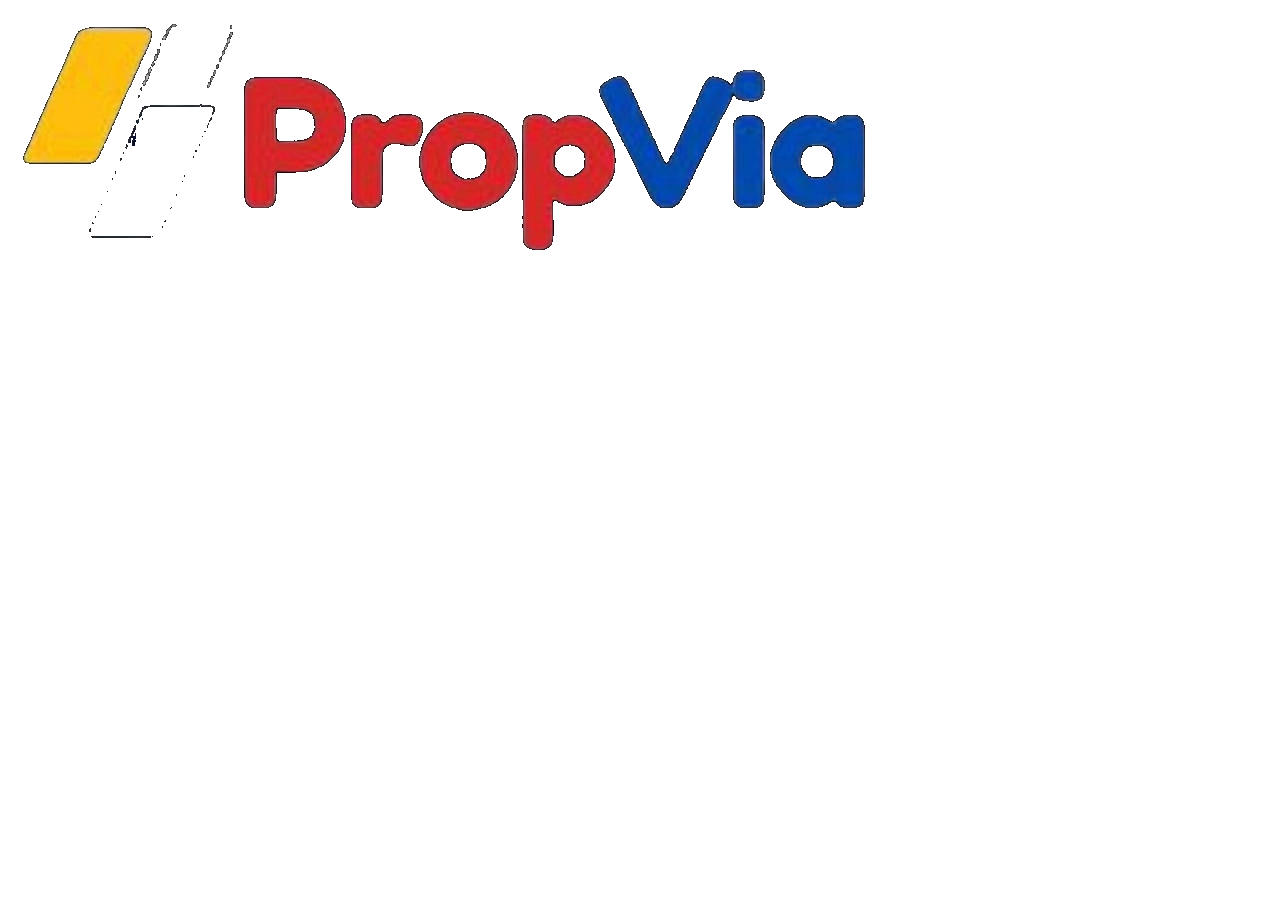
<file: scratch/remove_bg.html>
<!DOCTYPE html>
<html>
<body>
    <canvas id="canvas"></canvas>
    <script>
        const img = new Image();
        img.src = '../logo.png';
        img.onload = () => {
            const canvas = document.getElementById('canvas');
            const ctx = canvas.getContext('2d');
            canvas.width = img.width;
            canvas.height = img.height;
            ctx.drawImage(img, 0, 0);
            
            const imageData = ctx.getImageData(0, 0, canvas.width, canvas.height);
            const data = imageData.data;
            
            // Threshold for "black"
            const threshold = 40; 
            
            for (let i = 0; i < data.length; i += 4) {
                const r = data[i];
                const g = data[i + 1];
                const b = data[i + 2];
                
                // If pixel is very dark, make it transparent
                if (r < threshold && g < threshold && b < threshold) {
                    data[i + 3] = 0;
                }
            }
            
            ctx.putImageData(imageData, 0, 0);
            console.log('DONE');
            console.log(canvas.toDataURL('image/png'));
        };
    </script>
</body>
</html>
</file>
